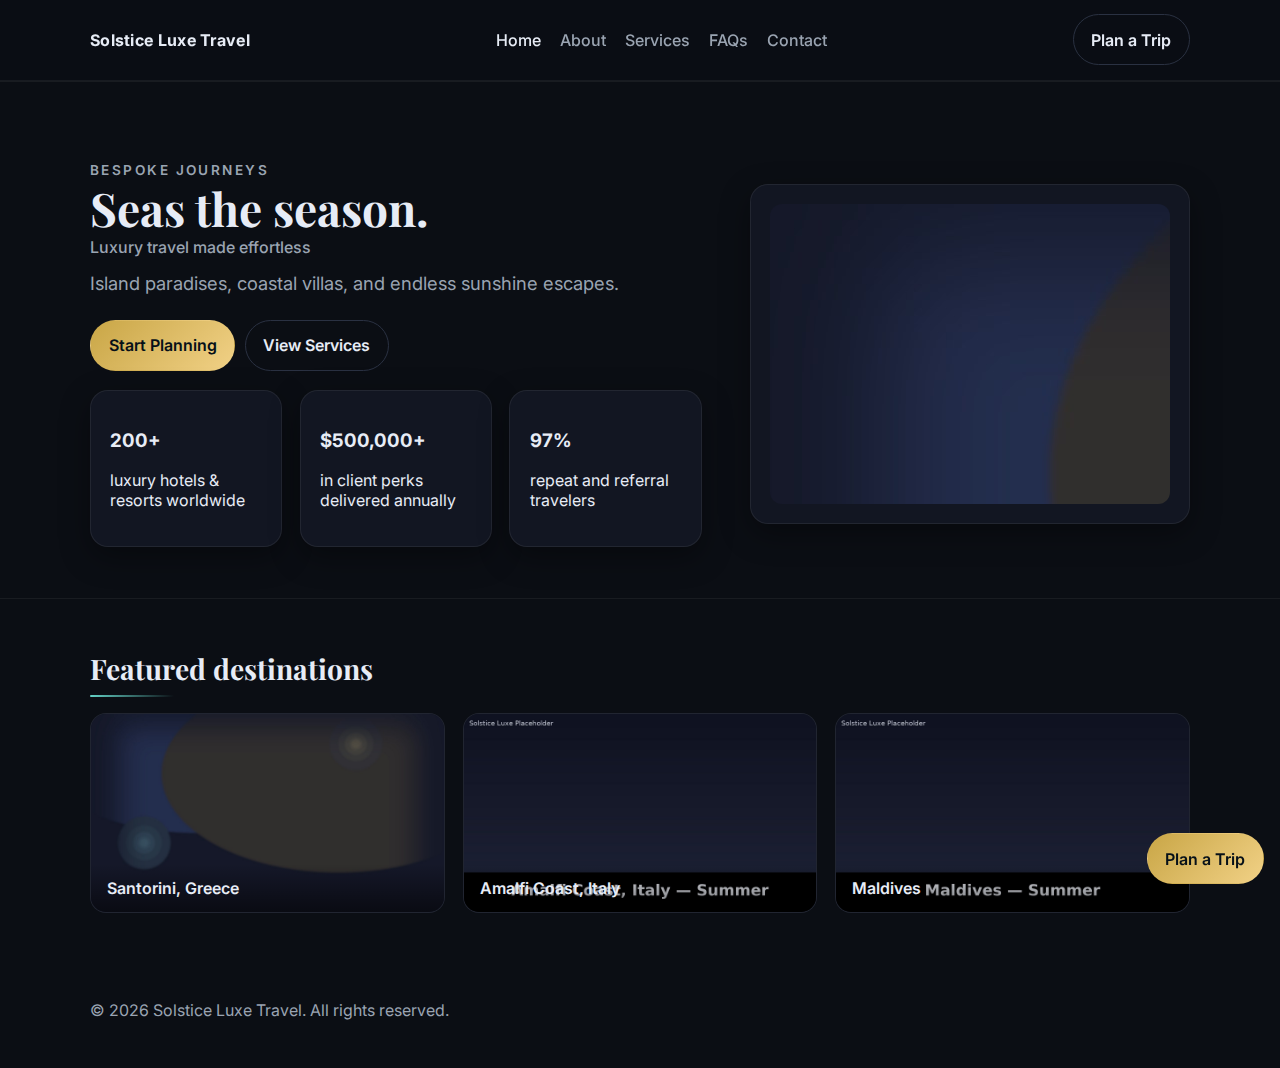
<file: index.html>
<!doctype html>
<html lang="en">
<head>
  <meta charset="utf-8" />
  <meta name="viewport" content="width=device-width, initial-scale=1" />
  <title>Solstice Luxe Travel — Luxury Trips, Made Effortless</title>
  <link href="https://fonts.googleapis.com/css2?family=Inter:wght@400;500;600;700&family=Playfair+Display:wght@500;600;700&display=swap" rel="stylesheet">
  <style>
    :root{
      --bg:#0b0e14; --card:#121622; --ink:#e7ecf6; --muted:#9aa4b2;
      --brand:#c9a646; --brand2:#f1d186; --ring:rgba(201,166,70,.35);
      --radius:18px; --shadow:0 10px 30px rgba(0,0,0,.35);
    }
    *{box-sizing:border-box} html,body{margin:0;background:var(--bg);color:var(--ink);font-family:Inter,system-ui,sans-serif}
    a{color:inherit;text-decoration:none}
    .container{width:min(1100px,92%);margin:0 auto}
    header{position:sticky;top:0;z-index:40;backdrop-filter:blur(8px);background:rgba(11,14,20,.65);border-bottom:1px solid rgba(255,255,255,.06)}
    .nav{display:flex;align-items:center;justify-content:space-between;padding:.9rem 0}
    nav ul{display:flex;gap:1.2rem;list-style:none;margin:0;padding:0}
    nav a{color:var(--muted);font-weight:500} nav a:hover,nav a.active{color:var(--ink)}
    .brand{font-weight:700;letter-spacing:.3px}
    .btn{display:inline-flex;align-items:center;gap:.6rem;padding:.9rem 1.1rem;border-radius:999px;border:1px solid transparent;font-weight:600}
    .btn-primary{background:linear-gradient(135deg,var(--brand),var(--brand2));color:#061018}
    .btn-ghost{background:transparent;border-color:#2a3142;color:var(--ink)}
    .hero{position:relative;padding:5rem 0 3.2rem;overflow:clip;border-top:1px solid rgba(255,255,255,.06)}
    .hero-grid{display:grid;grid-template-columns:1.25fr .9fr;gap:3rem;align-items:center}
    .hero-media{aspect-ratio:4/3;width:100%;border-radius:12px;background:#0f1320}
    .hero-overlay{position:absolute;inset:0;z-index:-1;pointer-events:none}
    .eyebrow{color:var(--muted);letter-spacing:.18em;text-transform:uppercase;font-weight:600;font-size:.85rem}
    .title,h1,h2{font-family:'Playfair Display',serif}
    .title{font-size:clamp(2rem,3.6vw,3.2rem);line-height:1.06;margin:.4rem 0 1rem}
    .subtitle{color:var(--muted);font-size:clamp(1rem,2vw,1.15rem);margin:0 0 1.6rem}
    section{padding:3.2rem 0;border-top:1px solid rgba(255,255,255,.06)}
    .section-title{font-size:clamp(1.4rem,2.2vw,1.8rem);margin:0 0 1rem}
    .grid-3{display:grid;grid-template-columns:repeat(3,1fr);gap:1.1rem}
    .card{background:var(--card);border:1px solid rgba(255,255,255,.07);border-radius:var(--radius);padding:1.2rem;box-shadow:var(--shadow)}
    .image-card{position:relative;overflow:hidden;border-radius:16px;border:1px solid rgba(255,255,255,.08);background:#0f1320}
    .image-card img{width:100%;height:100%;object-fit:cover;display:block}
    .image-card .cap{position:absolute;left:0;right:0;bottom:0;padding:.9rem 1rem;background:linear-gradient(180deg, transparent, rgba(0,0,0,.55));font-weight:600}
    footer{padding:2.2rem 0 3rem;color:var(--muted)}
    .sticky-cta{position:fixed;right:16px;bottom:16px;z-index:60}
    @media (max-width:960px){.hero-grid{grid-template-columns:1fr} .grid-3{grid-template-columns:1fr} nav ul{display:none}}
    /* Seasonal accent UI */
    :root{ --season: var(--brand); }
    .btn:hover{ box-shadow: 0 8px 24px rgba(0,0,0,.25), 0 0 0 4px color-mix(in oklab, var(--season) 35%, transparent); }
    .section-title::after{ content:""; display:block; height:2px; width:84px; margin-top:.5rem;
      background: linear-gradient(90deg, color-mix(in oklab, var(--season) 90%, var(--brand2)), transparent); border-radius:2px; }
    a:hover{ color: color-mix(in oklab, var(--season) 70%, var(--ink)); }
  </style>
</head>

<body>
<header>
  <div class="container nav">
    <a href="index.html" class="brand">Solstice Luxe Travel</a>
    <nav><ul>
      <li><a class="active" href="index.html">Home</a></li>
      <li><a class="" href="about.html">About</a></li>
      <li><a class="" href="services.html">Services</a></li>
      <li><a class="" href="faqs.html">FAQs</a></li>
      <li><a class="" href="contact.html">Contact</a></li>
    </ul></nav>
    <a class="btn btn-ghost" href="contact.html">Plan a Trip</a>
  </div>
</header>

<main class="hero">
  <div class="hero-overlay"></div>
  <div class="container hero-grid">
    <div>
      <div class="eyebrow">Bespoke Journeys</div>
      <h1 class="title">Luxury travel made effortless.</h1>
      <p class="subtitle">We curate exceptional stays and experiences worldwide—meticulously tailored to your style, pace, and preferences.</p>
      <div style="display:flex;gap:.6rem;flex-wrap:wrap;margin-top:1.1rem">
        <a class="btn btn-primary" href="contact.html">Start Planning</a>
        <a class="btn btn-ghost" href="services.html">View Services</a>
      </div>
      <section style="padding:0;border-top:none;margin-top:1.2rem">
        <div class="grid-3">
          <div class="card"><h3>200+</h3><p>luxury hotels & resorts worldwide</p></div>
          <div class="card"><h3>$500,000+</h3><p>in client perks delivered annually</p></div>
          <div class="card"><h3>97%</h3><p>repeat and referral travelers</p></div>
        </div>
      </section>
    </div>
    <div class="card"><div class="hero-media" aria-label="Seasonal hero"></div></div>
  </div>
</main>

<section id="destinations">
  <div class="container">
    <h2 class="section-title">Featured destinations</h2>
    <div id="destGrid" class="grid-3"></div>
  </div>
</section>

<footer>
  <div class="container">© <span id="year"></span> Solstice Luxe Travel. All rights reserved.</div>
</footer>
<a class="sticky-cta btn btn-primary" href="contact.html">Plan a Trip</a>
<script>
  document.getElementById('year').textContent = new Date().getFullYear();
</script>
<script src="assets/season.js" defer></script>
</body>
</html>
</file>
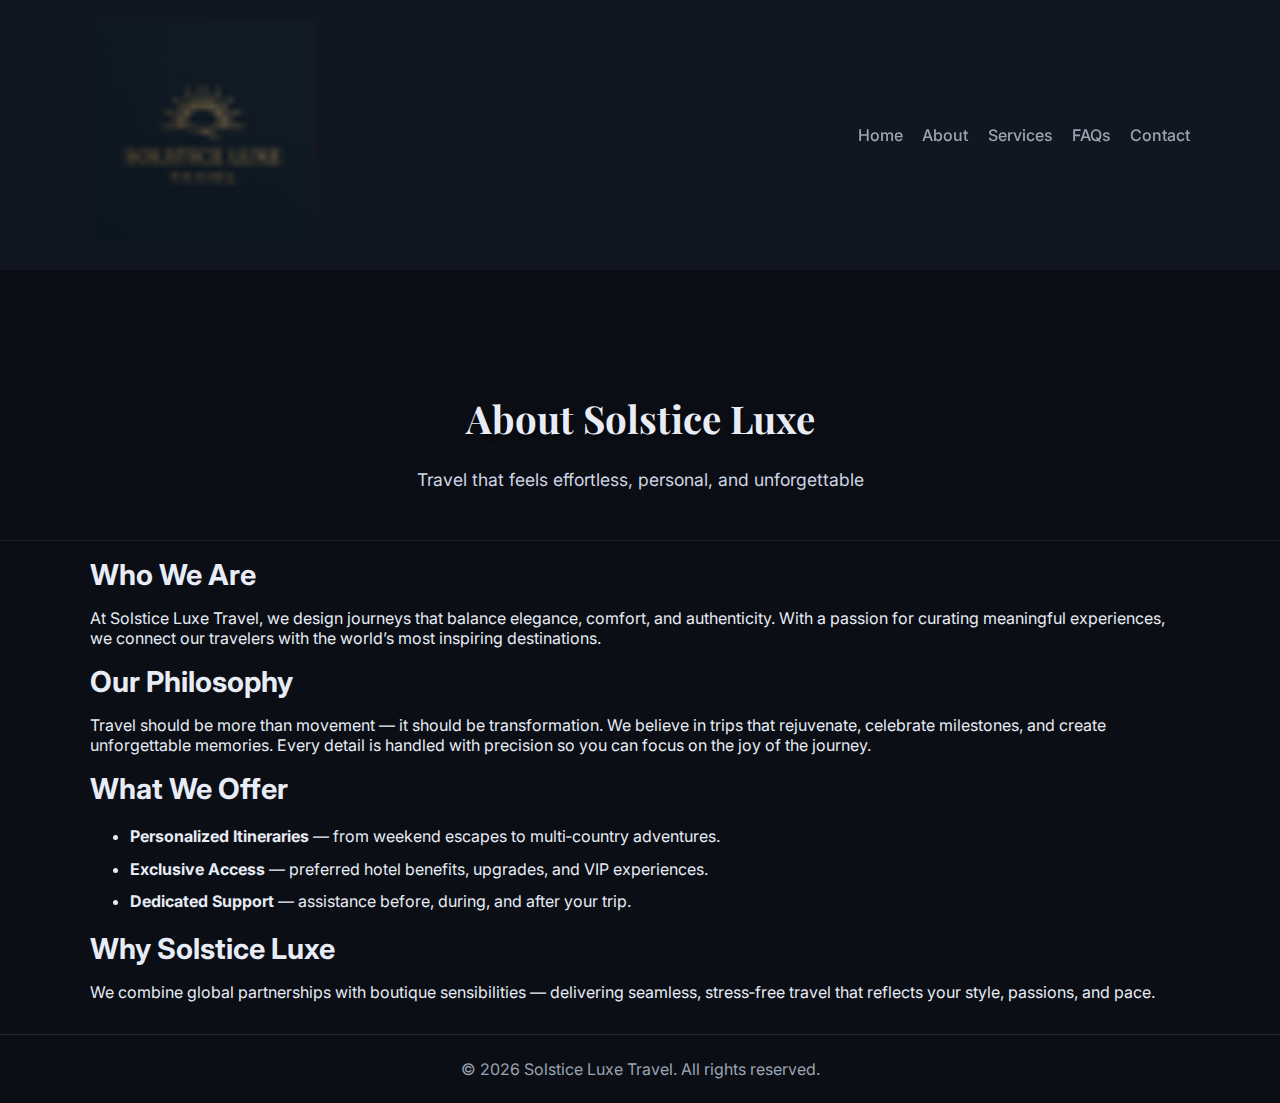
<file: about.html>
<!DOCTYPE html>
<html lang="en">
<head>
  <meta charset="UTF-8" />
  <meta name="viewport" content="width=device-width, initial-scale=1.0" />
  <title>Solstice Luxe Travel</title>
  <link href="https://fonts.googleapis.com/css2?family=Inter:wght@400;500;600&family=Playfair+Display:wght@400;600&display=swap" rel="stylesheet">
  <link rel="stylesheet" href="style.css" />
  <link rel="icon" href="assets/favicon.ico" sizes="32x32" />
  <link rel="apple-touch-icon" href="assets/favicon-180.png" />
  <link rel="manifest" href="site.webmanifest" />
  <meta name="msapplication-config" content="browserconfig.xml" />
  <meta name="theme-color" content="#0b0e14" />
</head>
<body><header>
  <div class="container nav">
    <a href="index.html" class="brand"><img src="assets/logo.png" class="logo" alt="Solstice Luxe" /></a>
    <nav><ul>
      <li><a href="index.html">Home</a></li>
      <li><a href="about.html">About</a></li>
      <li><a href="services.html">Services</a></li>
      <li><a href="faqs.html">FAQs</a></li>
      <li><a href="contact.html">Contact</a></li>
    </ul></nav>
  </div>
</header>

<main class="intro">
  <div class="container center">
    <h1 class="title">About Solstice Luxe</h1>
    <p class="subtitle">Travel that feels effortless, personal, and unforgettable</p>
  </div>
</main>
<section>
  <div class="container about">
    <h2 class="section-title">Who We Are</h2>
    <p>At Solstice Luxe Travel, we design journeys that balance elegance, comfort, and authenticity. With a passion for curating meaningful experiences, we connect our travelers with the world’s most inspiring destinations.</p>
    <h2 class="section-title">Our Philosophy</h2>
    <p>Travel should be more than movement — it should be transformation. We believe in trips that rejuvenate, celebrate milestones, and create unforgettable memories. Every detail is handled with precision so you can focus on the joy of the journey.</p>
    <h2 class="section-title">What We Offer</h2>
    <ul class="bullet">
      <li><strong>Personalized Itineraries</strong> — from weekend escapes to multi‑country adventures.</li>
      <li><strong>Exclusive Access</strong> — preferred hotel benefits, upgrades, and VIP experiences.</li>
      <li><strong>Dedicated Support</strong> — assistance before, during, and after your trip.</li>
    </ul>
    <h2 class="section-title">Why Solstice Luxe</h2>
    <p>We combine global partnerships with boutique sensibilities — delivering seamless, stress‑free travel that reflects your style, passions, and pace.</p>
  </div>
</section>
<footer>
  <div class="container">© <span id="year"></span> Solstice Luxe Travel. All rights reserved.</div>
</footer>
<script>document.getElementById('year').textContent=new Date().getFullYear()</script>
</body></html>
</file>
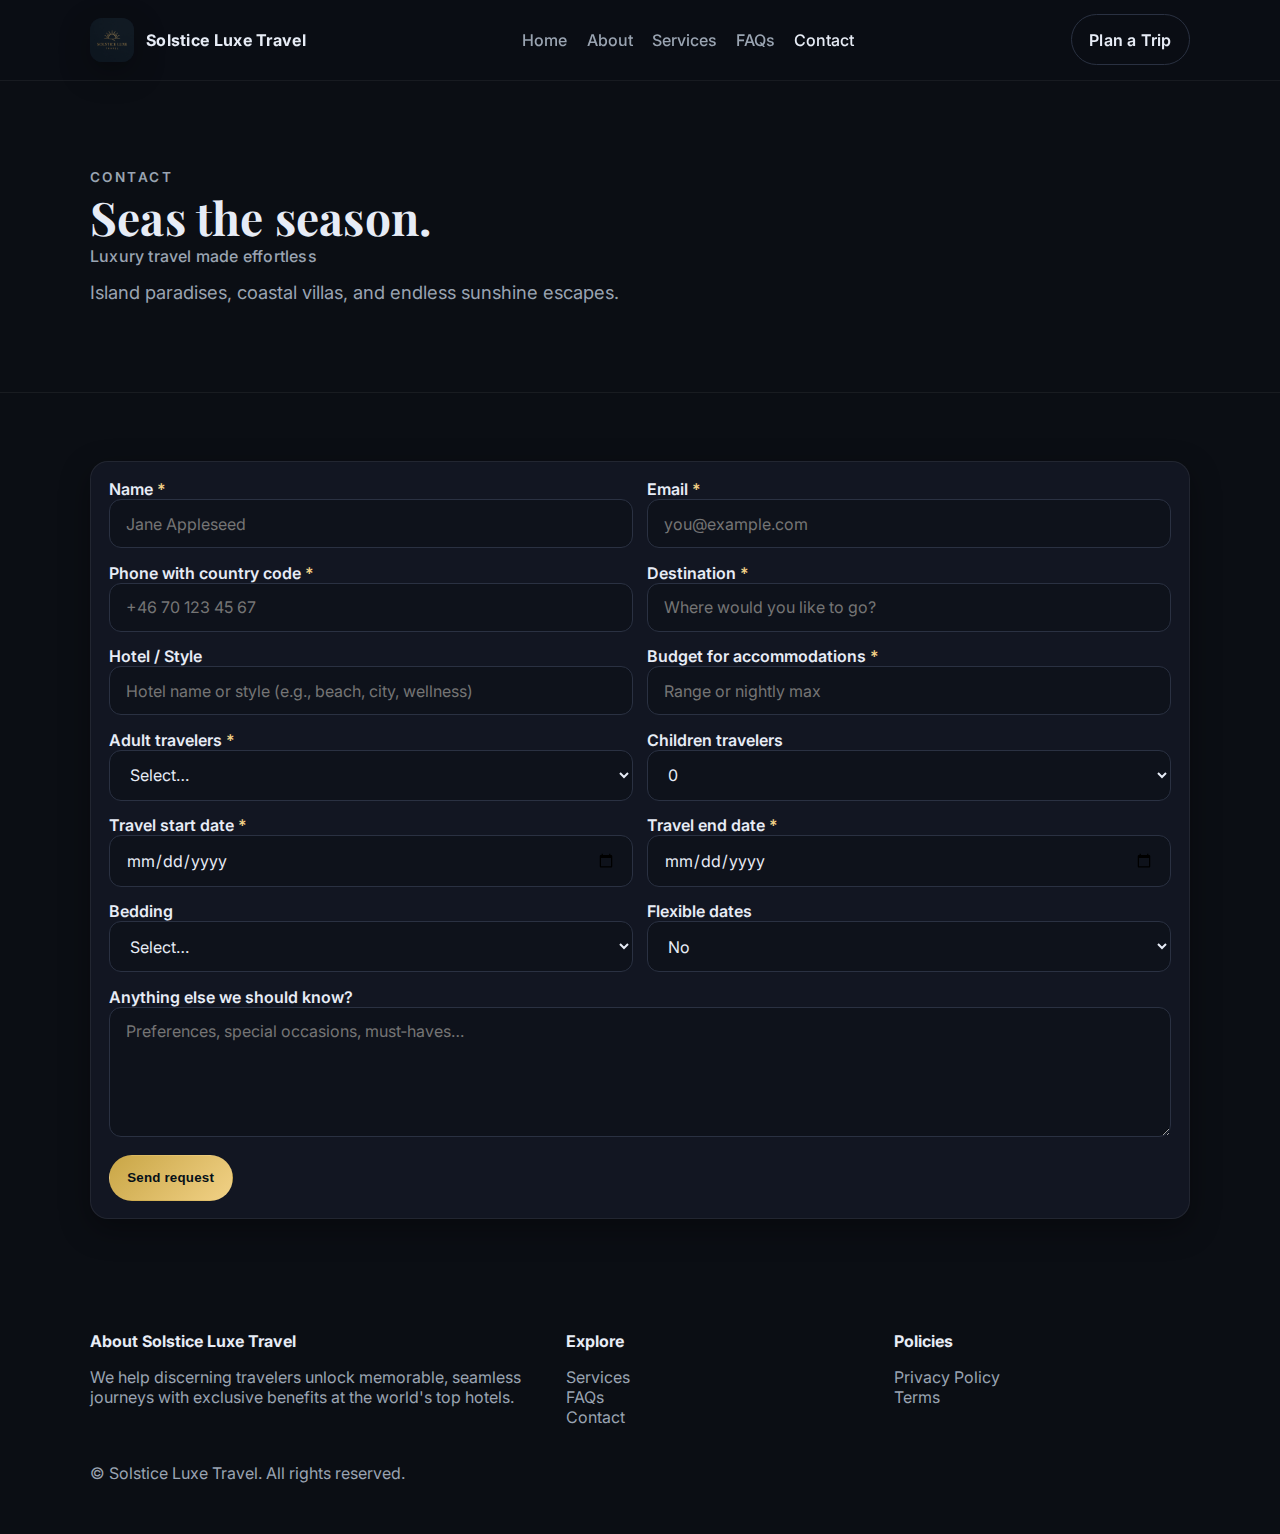
<file: contact.html>
<!doctype html>
<html lang="en">
<head>
  <meta charset="utf-8" />
  <meta name="viewport" content="width=device-width, initial-scale=1" />
  <title>Solstice Luxe Travel — Luxury Trips, Made Effortless</title>
  <meta name="description" content="Solstice Luxe Travel crafts bespoke, luxury travel experiences tailored to you." />
  <link rel="preconnect" href="https://fonts.googleapis.com">
  <link rel="preconnect" href="https://fonts.gstatic.com" crossorigin>
  <link href="https://fonts.googleapis.com/css2?family=Inter:wght@400;500;600;700&family=Playfair+Display:wght@500;600;700&display=swap" rel="stylesheet">
  <link rel="icon" type="image/x-icon" href="assets/favicon.ico">
  <link rel="icon" type="image/png" sizes="32x32" href="assets/icon-32.png">
  <link rel="apple-touch-icon" sizes="180x180" href="assets/apple-touch-icon.png">
  <link rel="manifest" href="assets/site.webmanifest">
  <meta property="og:title" content="Solstice Luxe Travel — Luxury Trips, Made Effortless">
  <meta property="og:description" content="Solstice Luxe Travel crafts bespoke, luxury travel experiences tailored to you.">
  <meta property="og:image" content="assets/og-image.png">
  <meta property="og:type" content="website">
  <meta name="twitter:card" content="summary_large_image">
  <style>
    :root{
      --bg: #0b0e14;
      --card:#121622;
      --ink:#e7ecf6;
      --muted:#9aa4b2;
      --brand:#c9a646;
      --brand2:#f1d186;
      --ring: rgba(201,166,70,.35);
      --radius: 18px;
      --shadow: 0 10px 30px rgba(0,0,0,.35);
    }
    *{box-sizing:border-box}
    html,body{margin:0;padding:0;background:var(--bg);color:var(--ink);font-family:Inter,system-ui,-apple-system,Segoe UI,Roboto,Helvetica,Arial,sans-serif}
    a{color:inherit;text-decoration:none}
    .container{width:min(1100px,92%);margin:0 auto}
    .btn{display:inline-flex;align-items:center;gap:.6rem;padding:.9rem 1.1rem;border-radius:999px;border:1px solid transparent;font-weight:600;letter-spacing:.2px;transition:.25s ease}
    .btn-primary{background:linear-gradient(135deg,var(--brand),var(--brand2));color:#061018}
    .btn-primary:hover{transform:translateY(-2px);filter:saturate(1.1)}
    .btn-ghost{background:transparent;border-color:#2a3142;color:var(--ink)}
    .btn-ghost:hover{background:#151a27}
    header{position:sticky;top:0;z-index:40;backdrop-filter:blur(8px);background:rgba(11,14,20,.65);border-bottom:1px solid rgba(255,255,255,.06)}
    .nav{display:flex;align-items:center;justify-content:space-between;padding:.9rem 0}
    .brand{display:flex;align-items:center;gap:.75rem;font-weight:700;letter-spacing:.3px}
    .brand-logo{width:44px;height:44px;border-radius:12px;object-fit:contain;background:#0f1320;box-shadow:var(--shadow)}
    nav ul{display:flex;gap:1.2rem;list-style:none;margin:0;padding:0}
    nav a{color:var(--muted);font-weight:500}
    nav a:hover,nav a.active{color:var(--ink)}
    .hero{position:relative;padding:5.5rem 0 4rem;overflow:clip}
    .hero::before{content:"";position:absolute;inset:-25% -10% auto -10%;height:60vh;background:radial-gradient(600px 300px at 20% 30%,rgba(201,166,70,.25),transparent 60%),radial-gradient(800px 320px at 80% 20%,rgba(241,209,134,.18),transparent 60%);filter:blur(12px);z-index:-1}
    .hero-grid{display:grid;grid-template-columns:1.25fr .9fr;gap:3rem;align-items:center}
    .eyebrow{color:var(--muted);letter-spacing:.18em;text-transform:uppercase;font-weight:600;font-size:.85rem}
    .title, h1, h2, .section-title{font-family:'Playfair Display',serif;letter-spacing:.2px}
    .title{font-size:clamp(2.1rem,3.6vw,3.3rem);line-height:1.06;margin:.5rem 0 1rem}
    .subtitle{color:var(--muted);font-size:clamp(1rem,2vw,1.15rem);margin:0 0 1.6rem}
    .hero-card{background:linear-gradient(180deg,rgba(255,255,255,.05),rgba(255,255,255,.02));border:1px solid rgba(255,255,255,.08);border-radius:var(--radius);padding:1rem;box-shadow:var(--shadow)}
    .hero-media{aspect-ratio:4/3;width:100%;border-radius:calc(var(--radius) - 6px);background:url('https://images.unsplash.com/photo-1500534314209-a25ddb2bd429?q=80&w=1200&auto=format&fit=crop') center/cover no-repeat}
    section{padding:4.2rem 0;border-top:1px solid rgba(255,255,255,.06)}
    .section-title{font-size:clamp(1.4rem,2.2vw,1.8rem);margin:0 0 1rem}
    .grid-3{display:grid;grid-template-columns:repeat(3,1fr);gap:1.1rem}
    .grid-2{display:grid;grid-template-columns:1fr 1fr;gap:.9rem}
    .card{background:var(--card);border:1px solid rgba(255,255,255,.07);border-radius:var(--radius);padding:1.2rem;box-shadow:var(--shadow)}
    .card h3{margin:.1rem 0 .6rem;font-size:1.05rem}
    .card p{color:var(--muted);margin:0}
    .partners{display:grid;grid-template-columns:repeat(6,1fr);gap:.9rem}
    .partner{aspect-ratio:3/2;border-radius:14px;display:grid;place-items:center;background:#0f1320;border:1px dashed #2a3142}
    .partner img{max-width:82%;filter:grayscale(100%) contrast(.9)}
    .image-card{position:relative;overflow:hidden;border-radius:16px;border:1px solid rgba(255,255,255,.08);background:#0f1320}
    .image-card img{width:100%;height:100%;object-fit:cover;display:block;transition:transform .5s ease}
    .image-card:hover img{transform:scale(1.04)}
    .image-card .cap{position:absolute;left:0;right:0;bottom:0;padding:.9rem 1rem;background:linear-gradient(180deg, transparent, rgba(0,0,0,.55));font-weight:600}
    form{display:grid;gap:.9rem}
    input,select,textarea{width:100%;background:#0e121b;border:1px solid #2a3142;color:var(--ink);border-radius:12px;padding:.85rem 1rem;font:inherit;outline:none}
    input:focus,select:focus,textarea:focus{border-color:var(--ring);box-shadow:0 0 0 4px var(--ring)}
    textarea{min-height:130px;resize:vertical}
    label{font-weight:600}
    .req{color:#f1d186}
    footer{padding:2.6rem 0 3.2rem;color:var(--muted)}
    .foot{display:grid;grid-template-columns:1.2fr .8fr .8fr;gap:2rem}
    .foot h4{color:var(--ink);margin:.2rem 0 .8rem}
    @media (max-width: 960px){
      .hero-grid{grid-template-columns:1fr}
      .grid-3{grid-template-columns:1fr}
      .foot{grid-template-columns:1fr}
      nav ul{display:none}
      .menu-btn{display:inline-flex}
    }
    @media (min-width: 961px){.menu-btn{display:none}}
    .mobile-menu{display:none;position:fixed;inset:64px 0 auto;background:#0b0e14;border-top:1px solid rgba(255,255,255,.08);box-shadow:var(--shadow)}
    .mobile-menu.open{display:block}
    .mobile-menu a{display:block;padding:1rem 1.2rem;border-bottom:1px solid rgba(255,255,255,.06);color:var(--muted)}
    .mobile-menu a:hover{color:var(--ink);background:#151a27}
    
    /* Seasonal accent UI */
    :root { --season: var(--brand); }
    .btn:hover { box-shadow: 0 8px 24px rgba(0,0,0,.25), 0 0 0 4px color-mix(in oklab, var(--season) 35%, transparent); }
    .section-title::after { content: ""; display:block; height: 2px; width: 84px; margin-top: .5rem;
      background: linear-gradient(90deg, color-mix(in oklab, var(--season) 90%, var(--brand2)), transparent);
      border-radius: 2px; }
    a:hover { color: color-mix(in oklab, var(--season) 70%, var(--ink)); }
    
    /* Sticky CTA on mobile */
    .sticky-cta{position:fixed;right:16px;bottom:16px;z-index:60}
    @media (min-width: 961px){ .sticky-cta{display:none} }
  </style>
</head>

<body>
  <header>
    <div class="container nav">
      <a href="index.html" class="brand" aria-label="Homepage">
        <img class="brand-logo" alt="Solstice Luxe Travel logo" src="solstice-luxe-logo-256.png">
        <span>Solstice Luxe Travel</span>
      </a>
      <nav aria-label="Primary">
        <ul>
          <li><a class="" href="index.html">Home</a></li>
          <li><a class="" href="about.html">About</a></li>
          <li><a class="" href="services.html">Services</a></li>
          <li><a class="" href="faqs.html">FAQs</a></li>
          <li><a class="active" href="contact.html">Contact</a></li>
        </ul>
      </nav>
      <div class="nav-cta">
        <a href="contact.html" class="btn btn-ghost">Plan a Trip</a>
        <button class="btn btn-primary menu-btn" aria-label="Toggle menu" onclick="toggleMenu()">Menu</button>
      </div>
    </div>
    <div id="mobileMenu" class="mobile-menu" role="dialog" aria-modal="true" aria-label="Mobile menu">
      <a href="index.html" onclick="toggleMenu(false)">Home</a>
      <a href="about.html" onclick="toggleMenu(false)">About</a>
      <a href="services.html" onclick="toggleMenu(false)">Services</a>
      <a href="faqs.html" onclick="toggleMenu(false)">FAQs</a>
      <a href="contact.html" onclick="toggleMenu(false)">Contact</a>
    </div>
  </header>

  <main class="hero">
    <div class="hero-overlay"></div>
    <div class="container">
      <div class="eyebrow">Contact</div>
      <h1 class="title">Request a trip</h1>
      <p class="subtitle" style="max-width:760px">Tell us what you have in mind and we’ll reply with ideas and options.</p>
    </div>
  </main>

  <section>
    <div class="container">
      <div class="card" style="padding:1.1rem">
        <form name="inquiry" method="POST" action="https://formspree.io/f/XXXXXXXX" data-netlify="true">
          <input type="hidden" name="form-name" value="inquiry" />
          <div class="grid-2">
            <div>
              <label for="name">Name <span class="req">*</span></label>
              <input id="name" name="name" required placeholder="Jane Appleseed" />
            </div>
            <div>
              <label for="email">Email <span class="req">*</span></label>
              <input id="email" type="email" name="email" required placeholder="you@example.com" />
            </div>
          </div>
          <div class="grid-2">
            <div>
              <label for="phone">Phone with country code <span class="req">*</span></label>
              <input id="phone" name="phone" required placeholder="+46 70 123 45 67" />
            </div>
            <div>
              <label for="destination">Destination <span class="req">*</span></label>
              <input id="destination" name="destination" required placeholder="Where would you like to go?" />
            </div>
          </div>
          <div class="grid-2">
            <div>
              <label for="hotel">Hotel / Style</label>
              <input id="hotel" name="hotel" placeholder="Hotel name or style (e.g., beach, city, wellness)" />
            </div>
            <div>
              <label for="budget">Budget for accommodations <span class="req">*</span></label>
              <input id="budget" name="budget" required placeholder="Range or nightly max" />
            </div>
          </div>
          <div class="grid-2">
            <div>
              <label for="adults">Adult travelers <span class="req">*</span></label>
              <select id="adults" name="adults" required>
                <option value="">Select…</option><option>1</option><option>2</option><option>3</option><option>4</option><option>5</option><option>6</option><option>7</option><option>8</option><option>9</option><option>10+</option>
              </select>
            </div>
            <div>
              <label for="children">Children travelers</label>
              <select id="children" name="children"><option value="0">0</option><option>1</option><option>2</option><option>3</option><option>4</option><option>5</option><option>6</option><option>7</option><option>8</option><option>9</option><option>10</option></select>
            </div>
          </div>
          <div class="grid-2">
            <div>
              <label for="start">Travel start date <span class="req">*</span></label>
              <input id="start" name="start" type="date" required />
            </div>
            <div>
              <label for="end">Travel end date <span class="req">*</span></label>
              <input id="end" name="end" type="date" required />
            </div>
          </div>
          <div class="grid-2">
            <div>
              <label for="bedding">Bedding</label>
              <select id="bedding" name="bedding">
                <option value="">Select…</option><option>King Bed</option><option>Two Beds</option><option>Sofa Bed</option><option>Rollaway Bed</option><option>Crib</option>
              </select>
            </div>
            <div>
              <label for="flex">Flexible dates</label>
              <select id="flex" name="flex"><option>No</option><option>Yes</option></select>
            </div>
          </div>
          <div>
            <label for="message">Anything else we should know?</label>
            <textarea id="message" name="message" placeholder="Preferences, special occasions, must‑haves…"></textarea>
          </div>
          <div>
            <button class="btn btn-primary" type="submit">Send request</button>
          </div>
        </form>
      </div>
    </div>
  </section>

  

  <footer>
    <div class="container foot">
      <div>
        <h4>About Solstice Luxe Travel</h4>
        <p>We help discerning travelers unlock memorable, seamless journeys with exclusive benefits at the world's top hotels.</p>
      </div>
      <div>
        <h4>Explore</h4>
        <p><a href="services.html">Services</a><br><a href="faqs.html">FAQs</a><br><a href="contact.html">Contact</a></p>
      </div>
      <div>
        <h4>Policies</h4>
        <p><a href="#">Privacy Policy</a><br><a href="#">Terms</a></p>
      </div>
    </div>
    <div class="container" style="margin-top:1.2rem;color:var(--muted)">
      © <span id="year"></span> Solstice Luxe Travel. All rights reserved.
    </div>
  </footer>
  <a class="sticky-cta btn btn-primary" href="contact.html">Plan a Trip</a>

  
<script src="assets/season.js" defer></script>
</body>
</html>
</file>
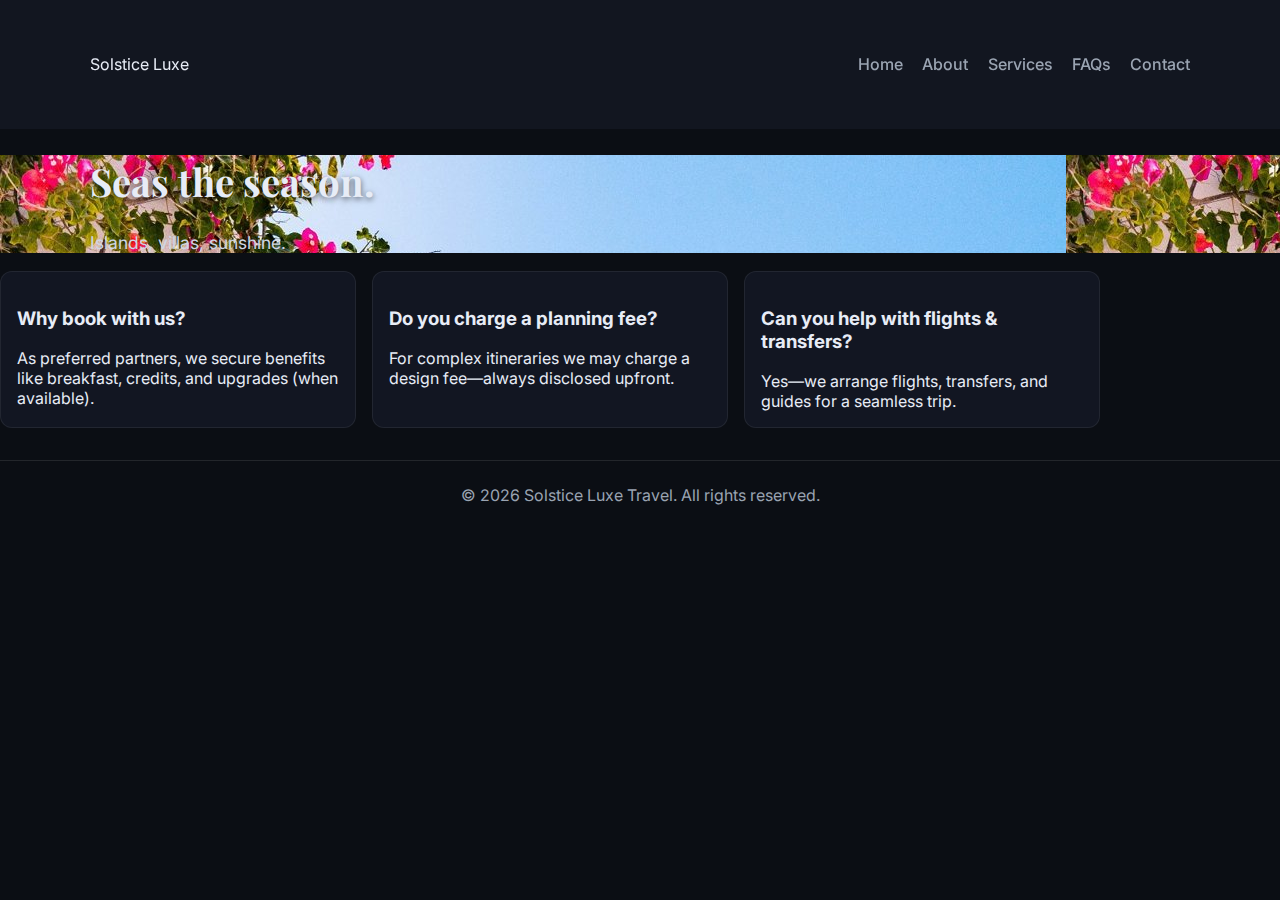
<file: faqs.html>
<!DOCTYPE html>
<html lang="en">
<head>
  <meta charset="UTF-8" />
  <meta name="viewport" content="width=device-width, initial-scale=1.0" />
  <title>Solstice Luxe Travel</title>
  <link href="https://fonts.googleapis.com/css2?family=Inter:wght@400;600;700&family=Playfair+Display:wght@600&display=swap" rel="stylesheet">
  <link rel="stylesheet" href="style.css" />
</head>
<body><header>
  <div class="container nav">
    <a href="index.html" class="brand">Solstice Luxe</a>
    <nav><ul>
      <li><a href="index.html">Home</a></li>
      <li><a href="about.html">About</a></li>
      <li><a href="services.html">Services</a></li>
      <li><a href="faqs.html">FAQs</a></li>
      <li><a href="contact.html">Contact</a></li>
    </ul></nav>
  </div>
</header>

<main class="hero">
  <div class="hero-overlay"></div>
  <div class="container">
    <h1 class="title">FAQs</h1>
    <p class="subtitle">Your questions, answered.</p>
  </div>
</main>
<section><div class="container grid-3">
  <div class="card"><h3>Why book with us?</h3><p>As preferred partners, we secure benefits like breakfast, credits, and upgrades (when available).</p></div>
  <div class="card"><h3>Do you charge a planning fee?</h3><p>For complex itineraries we may charge a design fee—always disclosed upfront.</p></div>
  <div class="card"><h3>Can you help with flights & transfers?</h3><p>Yes—we arrange flights, transfers, and guides for a seamless trip.</p></div>
</div></section>
<footer>
  <div class="container">© <span id="year"></span> Solstice Luxe Travel. All rights reserved.</div>
</footer>
<script>document.getElementById('year').textContent = new Date().getFullYear()</script>
<script src="season.js" defer></script>
</body></html>
</file>
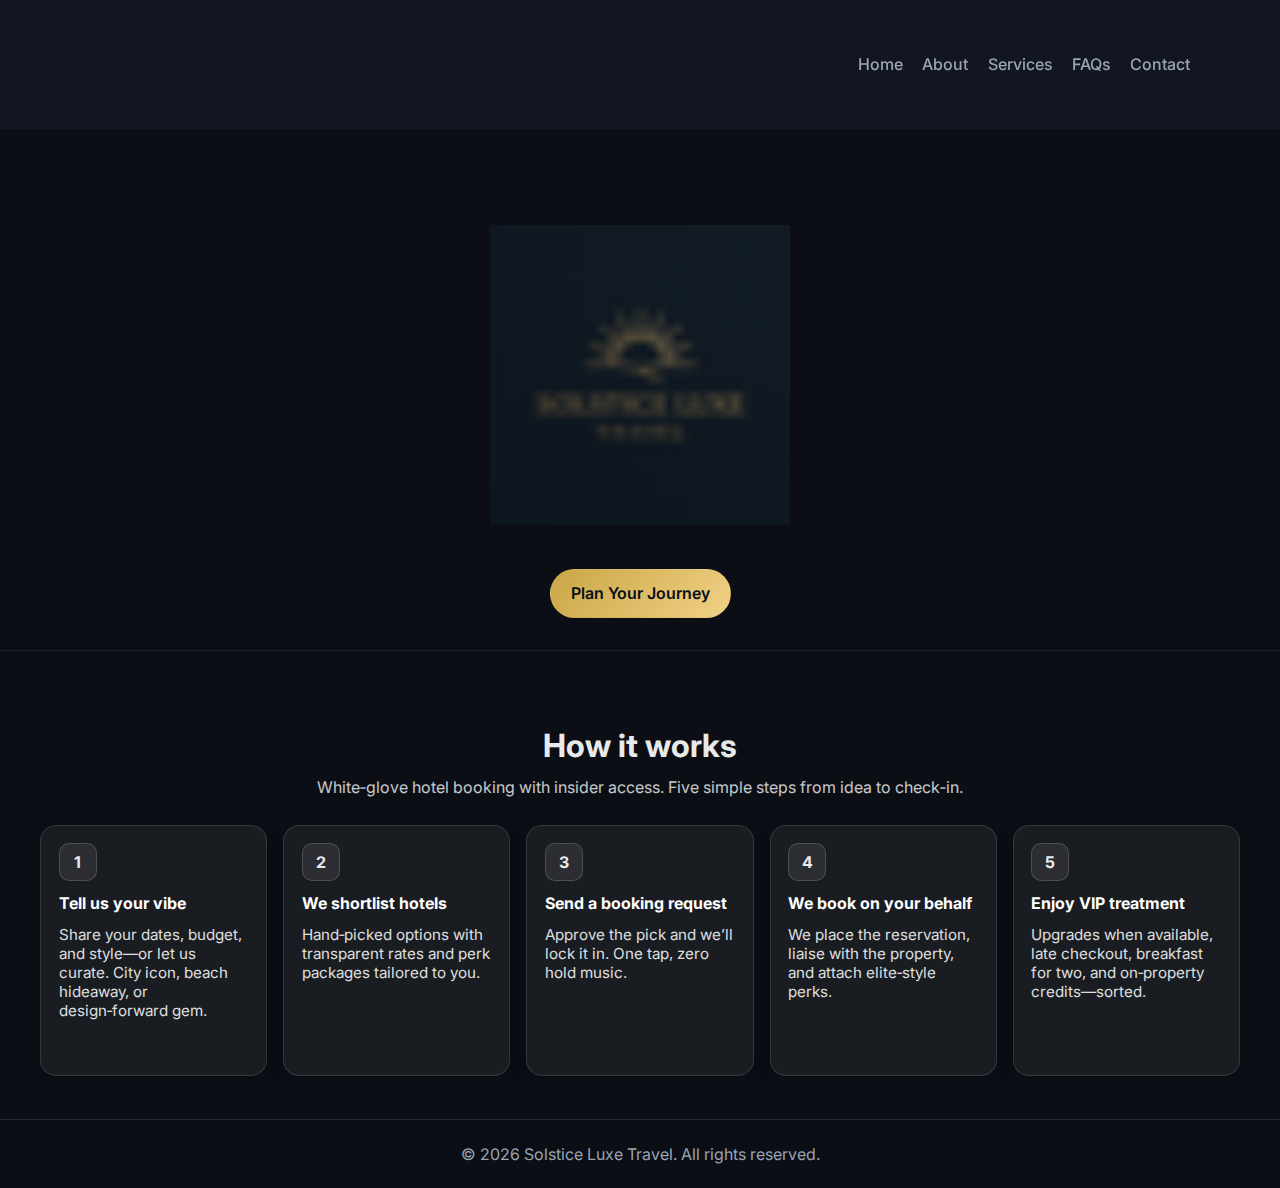
<file: index.v28.1.html>
<!DOCTYPE html>
<html lang="en">
<head>
  <meta charset="UTF-8" />
  <meta name="viewport" content="width=device-width, initial-scale=1.0" />
  <title>Solstice Luxe Travel</title>
  <link href="https://fonts.googleapis.com/css2?family=Inter:wght@400;500;600&family=Playfair+Display:wght@400;600&display=swap" rel="stylesheet">
  <link rel="stylesheet" href="style.css" />
  <link rel="icon" href="assets/favicon.ico" sizes="32x32" />
  <link rel="apple-touch-icon" href="assets/favicon-180.png" />
  <link rel="manifest" href="site.webmanifest" />
  <meta name="msapplication-config" content="browserconfig.xml" />
  <meta name="theme-color" content="#0b0e14" />
<style>
  /* v28: logo visibility + hero content */
  .logo, .brand .logo, img.logo {
    opacity: 1 !important;
    filter: none !important;
    mix-blend-mode: normal !important;
  }
  .brand .logo { max-height: 56px; height: 56px; }
    .hero .hero-copy {
    max-width: 900px;
    margin: 0 auto;
    text-align: center;
    padding: 2rem 1rem;
  }
  .hero .hero-copy h1 {
    font-size: clamp(2rem, 5vw, 3.25rem);
    line-height: 1.1;
    margin: 0 0 .75rem 0;
    letter-spacing: -0.02em;
  }
  .hero .hero-copy p.lead {
    font-size: clamp(1rem, 2.1vw, 1.25rem);
    opacity: .9;
    margin-bottom: 1.25rem;
  }
  .btn {
    display: inline-block;
    padding: .85rem 1.25rem;
    border-radius: 999px;
    text-decoration: none;
    font-weight: 600;
  }
  .btn.primary { background: #111; color: #fff; }
  .btn.ghost { border: 1px solid #ccc; color: #111; background: transparent; }
  .stack { display: inline-flex; gap: .6rem; flex-wrap: wrap; justify-content: center; }
  .trust {
    display:flex; gap:1.25rem; justify-content:center; align-items:center; margin-top:1rem; flex-wrap:wrap;
    opacity:.8; font-size:.9rem;
  }
  /* Process tiles */
  .process { padding: 3rem 1rem; }
  .process h2 { text-align:center; font-size: clamp(1.5rem, 3vw, 2rem); margin-bottom: .75rem; }
  .process p.section-lead { text-align:center; margin: 0 auto 1.75rem; max-width: 720px; opacity:.85; }
  .process-grid { display:grid; grid-template-columns: repeat(1, minmax(0,1fr)); gap: 1rem; max-width:1200px; margin:0 auto; }
  @media(min-width:640px){ .process-grid { grid-template-columns: repeat(2, minmax(0,1fr)); } }
  @media(min-width:1024px){ .process-grid { grid-template-columns: repeat(5, minmax(0,1fr)); } }
  .tile {
    background:#fff; border:1px solid #eee; border-radius:16px; padding:1.1rem;
    display:flex; flex-direction:column; gap:.5rem; height:100%;
    box-shadow: 0 6px 24px rgba(0,0,0,.06);
  }
  .tile .step { width:36px; height:36px; border-radius:10px; border:1px solid #eee; display:flex; align-items:center; justify-content:center; font-weight:700; }
  .tile h3 { margin:.25rem 0; font-size:1rem; }
  .tile p { margin:0; font-size:.95rem; opacity:.9; }

</style>
<style>
  /* v28.1 contrast + homepage brand rules */
  body { color: #e8e9ea; }
  .home .brand img.logo { display: none !important; } /* hide top-left logo on homepage only */
  .brand-title { font-weight: 700; font-size: 1.1rem; letter-spacing: .02em; margin-left: .5rem; opacity: .95; }
  .hero .hero-logo, .hero img.hero-logo { 
    display:block !important; 
    margin: 0 auto 1.2rem; 
    max-width: 220px; 
    height: auto; 
    opacity: 1 !important; 
    filter: none !important; 
    mix-blend-mode: normal !important;
  }
  .hero .hero-copy h1, .hero .hero-copy p { color: #f3f4f6; }
  .hero .hero-copy p.lead { opacity: .92; }
  .process { color: #e8e9ea; }
  .process-grid .tile {
    background: rgba(255,255,255,.06);
    border: 1px solid rgba(255,255,255,.12);
    color: #e8e9ea;
  }
  .tile h3 { color: #ffffff; }
  .tile p { opacity: .95; }
  .tile .step { 
    background: rgba(255,255,255,.08); 
    border: 1px solid rgba(255,255,255,.16); 
  }

</style>
</head>
<body class="home"><header>
  <div class="container nav">
    <a href="index.html" class="brand"><img src="assets/logo.png" class="logo" alt="Solstice Luxe" /></a>
    <nav><ul>
      <li><a href="index.html">Home</a></li>
      <li><a href="about.html">About</a></li>
      <li><a href="services.html">Services</a></li>
      <li><a href="faqs.html">FAQs</a></li>
      <li><a href="contact.html">Contact</a></li>
    </ul></nav>
  </div>
</header>

<main class="intro">
  <div class="container center">
    <img src="assets/logo.png" alt="Solstice Luxe Logo" class="hero-logo" />
    <div class="cta-row">
      <a class="btn btn-primary" href="contact.html">Plan Your Journey</a>
    </div>
  </div>
</main>

<section id="process" class="process">
  <h2>How it works</h2>
  <p class="section-lead">White‑glove hotel booking with insider access. Five simple steps from idea to check‑in.</p>
  <div class="process-grid">
    <div class="tile">
      <div class="step">1</div>
      <h3>Tell us your vibe</h3>
      <p>Share your dates, budget, and style—or let us curate. City icon, beach hideaway, or design‑forward gem.</p>
    </div>
    <div class="tile">
      <div class="step">2</div>
      <h3>We shortlist hotels</h3>
      <p>Hand‑picked options with transparent rates and perk packages tailored to you.</p>
    </div>
    <div class="tile">
      <div class="step">3</div>
      <h3>Send a booking request</h3>
      <p>Approve the pick and we’ll lock it in. One tap, zero hold music.</p>
    </div>
    <div class="tile">
      <div class="step">4</div>
      <h3>We book on your behalf</h3>
      <p>We place the reservation, liaise with the property, and attach elite‑style perks.</p>
    </div>
    <div class="tile">
      <div class="step">5</div>
      <h3>Enjoy VIP treatment</h3>
      <p>Upgrades when available, late checkout, breakfast for two, and on‑property credits—sorted.</p>
    </div>
  </div>
</section>

<footer>
  <div class="container">© <span id="year"></span> Solstice Luxe Travel. All rights reserved.</div>
</footer>
<script>document.getElementById('year').textContent=new Date().getFullYear()</script>
</body></html>
</file>
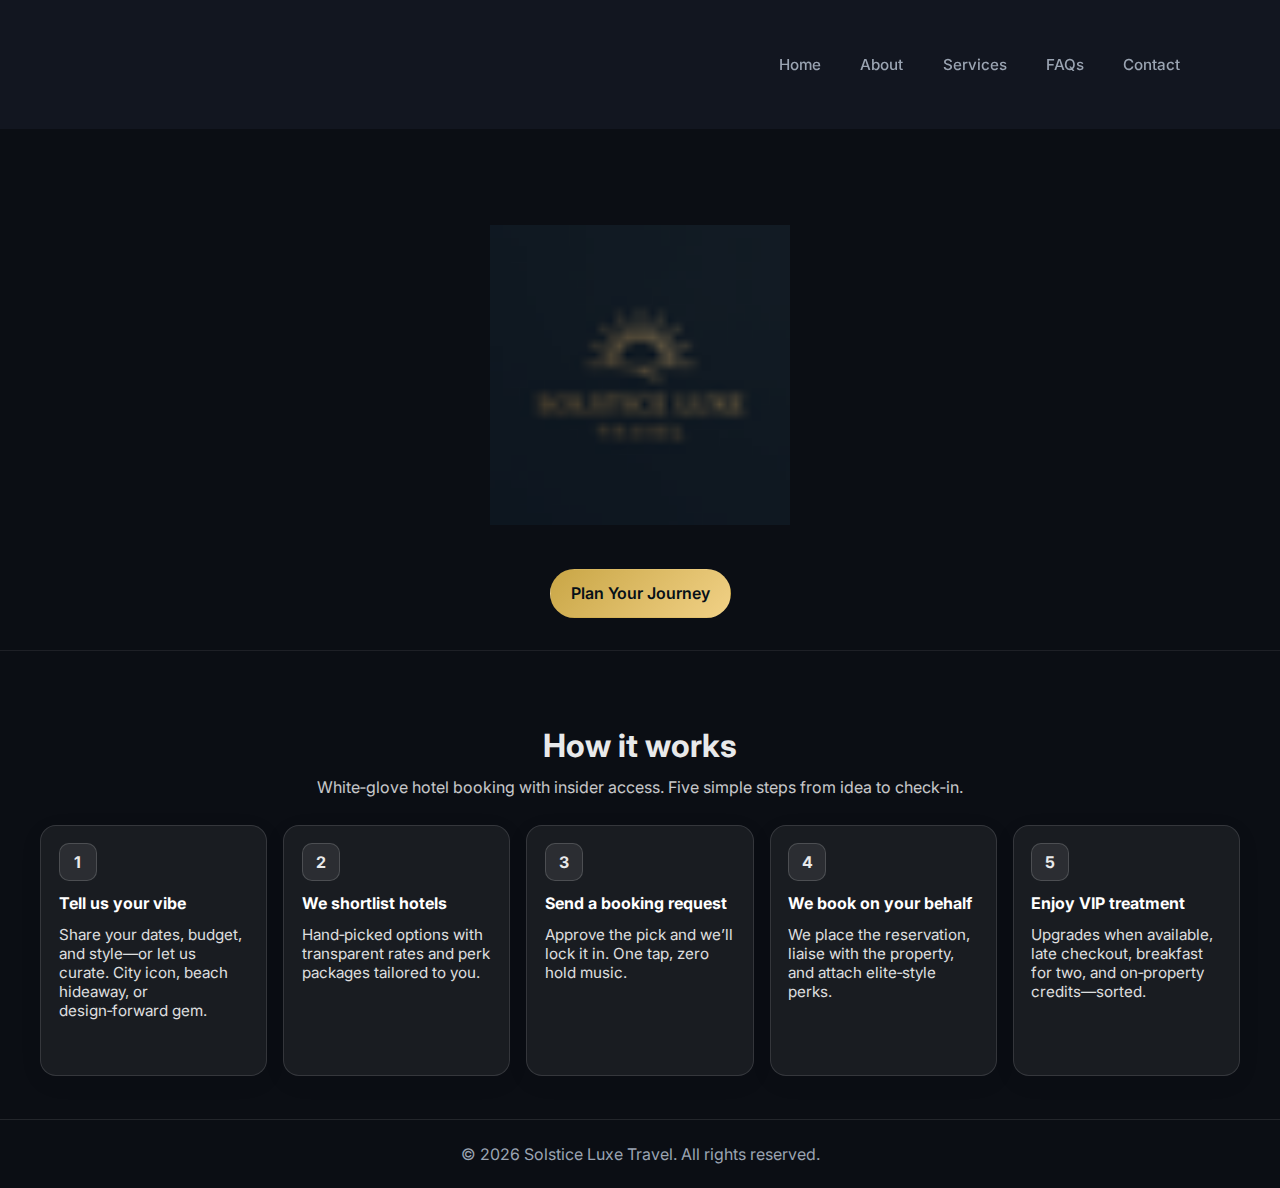
<file: index.v28.2.html>
<!DOCTYPE html>
<html lang="en">
<head>
  <meta charset="UTF-8" />
  <meta name="viewport" content="width=device-width, initial-scale=1.0" />
  <title>Solstice Luxe Travel</title>
  <link href="https://fonts.googleapis.com/css2?family=Inter:wght@400;500;600&family=Playfair+Display:wght@400;600&display=swap" rel="stylesheet">
  <link rel="stylesheet" href="style.css" />
  <link rel="icon" href="assets/favicon.ico" sizes="32x32" />
  <link rel="apple-touch-icon" href="assets/favicon-180.png" />
  <link rel="manifest" href="site.webmanifest" />
  <meta name="msapplication-config" content="browserconfig.xml" />
  <meta name="theme-color" content="#0b0e14" />
<style>
  /* v28: logo visibility + hero content */
  .logo, .brand .logo, img.logo {
    opacity: 1 !important;
    filter: none !important;
    mix-blend-mode: normal !important;
  }
  .brand .logo { max-height: 56px; height: 56px; }
    .hero .hero-copy {
    max-width: 900px;
    margin: 0 auto;
    text-align: center;
    padding: 2rem 1rem;
  }
  .hero .hero-copy h1 {
    font-size: clamp(2rem, 5vw, 3.25rem);
    line-height: 1.1;
    margin: 0 0 .75rem 0;
    letter-spacing: -0.02em;
  }
  .hero .hero-copy p.lead {
    font-size: clamp(1rem, 2.1vw, 1.25rem);
    opacity: .9;
    margin-bottom: 1.25rem;
  }
  .btn {
    display: inline-block;
    padding: .85rem 1.25rem;
    border-radius: 999px;
    text-decoration: none;
    font-weight: 600;
  }
  .btn.primary { background: #111; color: #fff; }
  .btn.ghost { border: 1px solid #ccc; color: #111; background: transparent; }
  .stack { display: inline-flex; gap: .6rem; flex-wrap: wrap; justify-content: center; }
  .trust {
    display:flex; gap:1.25rem; justify-content:center; align-items:center; margin-top:1rem; flex-wrap:wrap;
    opacity:.8; font-size:.9rem;
  }
  /* Process tiles */
  .process { padding: 3rem 1rem; }
  .process h2 { text-align:center; font-size: clamp(1.5rem, 3vw, 2rem); margin-bottom: .75rem; }
  .process p.section-lead { text-align:center; margin: 0 auto 1.75rem; max-width: 720px; opacity:.85; }
  .process-grid { display:grid; grid-template-columns: repeat(1, minmax(0,1fr)); gap: 1rem; max-width:1200px; margin:0 auto; }
  @media(min-width:640px){ .process-grid { grid-template-columns: repeat(2, minmax(0,1fr)); } }
  @media(min-width:1024px){ .process-grid { grid-template-columns: repeat(5, minmax(0,1fr)); } }
  .tile {
    background:#fff; border:1px solid #eee; border-radius:16px; padding:1.1rem;
    display:flex; flex-direction:column; gap:.5rem; height:100%;
    box-shadow: 0 6px 24px rgba(0,0,0,.06);
  }
  .tile .step { width:36px; height:36px; border-radius:10px; border:1px solid #eee; display:flex; align-items:center; justify-content:center; font-weight:700; }
  .tile h3 { margin:.25rem 0; font-size:1rem; }
  .tile p { margin:0; font-size:.95rem; opacity:.9; }

</style>
<style>
  /* v28.1 contrast + homepage brand rules */
  body { color: #e8e9ea; }
  .home .brand img.logo { display: none !important; } /* hide top-left logo on homepage only */
  .brand-title { font-weight: 700; font-size: 1.1rem; letter-spacing: .02em; margin-left: .5rem; opacity: .95; }
  .hero .hero-logo, .hero img.hero-logo { 
    display:block !important; 
    margin: 0 auto 1.2rem; 
    max-width: 220px; 
    height: auto; 
    opacity: 1 !important; 
    filter: none !important; 
    mix-blend-mode: normal !important;
  }
  .hero .hero-copy h1, .hero .hero-copy p { color: #f3f4f6; }
  .hero .hero-copy p.lead { opacity: .92; }
  .process { color: #e8e9ea; }
  .process-grid .tile {
    background: rgba(255,255,255,.06);
    border: 1px solid rgba(255,255,255,.12);
    color: #e8e9ea;
  }
  .tile h3 { color: #ffffff; }
  .tile p { opacity: .95; }
  .tile .step { 
    background: rgba(255,255,255,.08); 
    border: 1px solid rgba(255,255,255,.16); 
  }

</style>
<style>
/* v28.2 — header height, brand title visibility, center logo clarity */
header { padding: 8px 16px !important; min-height: 56px !important; }
header .nav a { padding: 8px 10px; font-size: 0.95rem; }
.brand-title { display: inline-block; color: #e8e9ea !important; font-weight: 700; font-size: 1.05rem; letter-spacing: .02em; margin-left: .5rem; }
.home .brand img.logo { display: none !important; }
.hero .hero-logo, .hero img.hero-logo { display:block !important; margin:0 auto 1.2rem; max-width:180px; height:auto; opacity:1 !important; filter:none !important; image-rendering:auto; mix-blend-mode:normal !important; }
</style>
</head>
<body class="home"><header>
  <div class="container nav">
    <a href="index.html" class="brand"><img src="assets/logo.png" class="logo" alt="Solstice Luxe" /></a>
    <nav><ul>
      <li><a href="index.html">Home</a></li>
      <li><a href="about.html">About</a></li>
      <li><a href="services.html">Services</a></li>
      <li><a href="faqs.html">FAQs</a></li>
      <li><a href="contact.html">Contact</a></li>
    </ul></nav>
  </div>
</header>

<main class="intro">
  <div class="container center">
    <img src="assets/logo.png" alt="Solstice Luxe Logo" class="hero-logo" />
    <div class="cta-row">
      <a class="btn btn-primary" href="contact.html">Plan Your Journey</a>
    </div>
  </div>
</main>

<section id="process" class="process">
  <h2>How it works</h2>
  <p class="section-lead">White‑glove hotel booking with insider access. Five simple steps from idea to check‑in.</p>
  <div class="process-grid">
    <div class="tile">
      <div class="step">1</div>
      <h3>Tell us your vibe</h3>
      <p>Share your dates, budget, and style—or let us curate. City icon, beach hideaway, or design‑forward gem.</p>
    </div>
    <div class="tile">
      <div class="step">2</div>
      <h3>We shortlist hotels</h3>
      <p>Hand‑picked options with transparent rates and perk packages tailored to you.</p>
    </div>
    <div class="tile">
      <div class="step">3</div>
      <h3>Send a booking request</h3>
      <p>Approve the pick and we’ll lock it in. One tap, zero hold music.</p>
    </div>
    <div class="tile">
      <div class="step">4</div>
      <h3>We book on your behalf</h3>
      <p>We place the reservation, liaise with the property, and attach elite‑style perks.</p>
    </div>
    <div class="tile">
      <div class="step">5</div>
      <h3>Enjoy VIP treatment</h3>
      <p>Upgrades when available, late checkout, breakfast for two, and on‑property credits—sorted.</p>
    </div>
  </div>
</section>

<footer>
  <div class="container">© <span id="year"></span> Solstice Luxe Travel. All rights reserved.</div>
</footer>
<script>document.getElementById('year').textContent=new Date().getFullYear()</script>
</body></html>
</file>
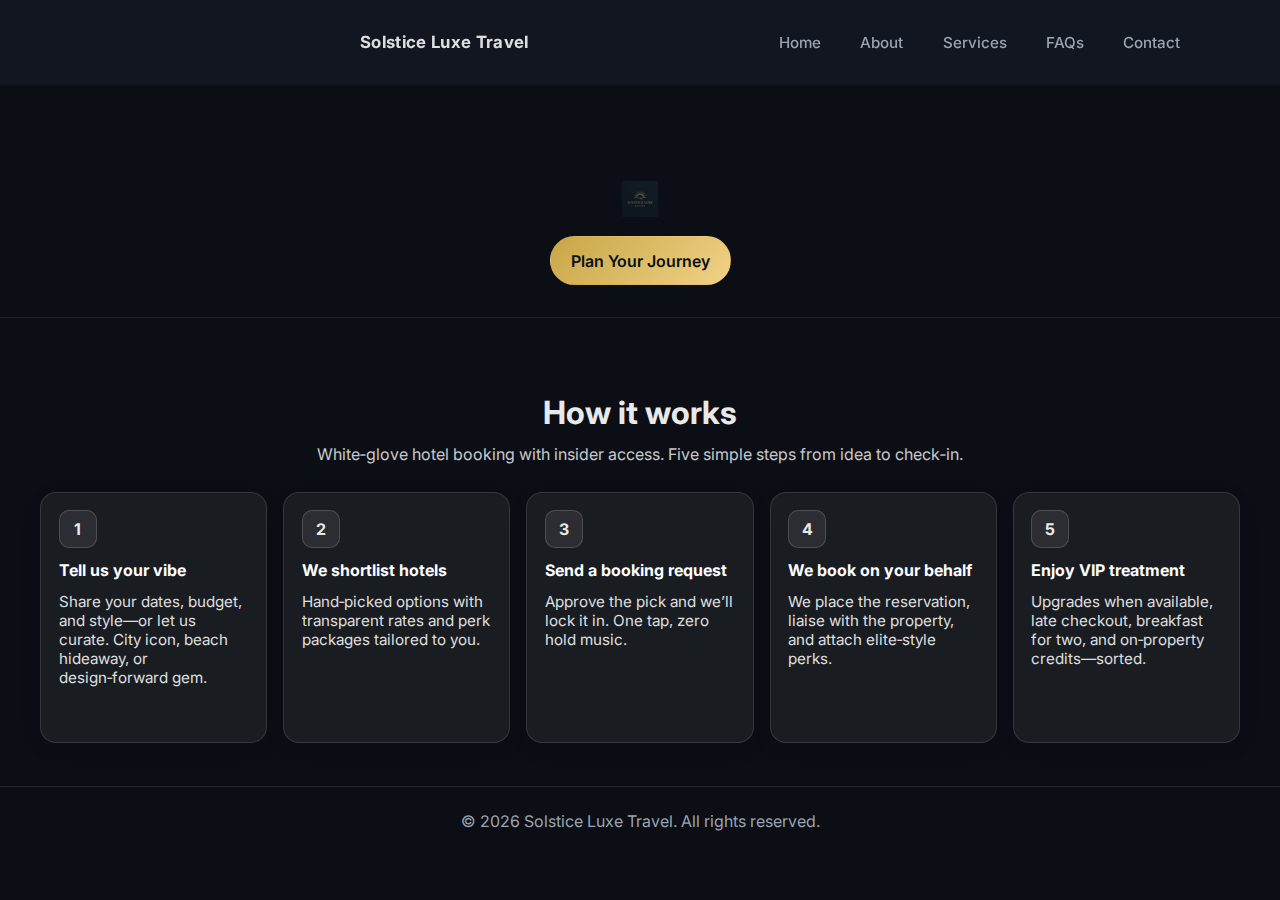
<file: index.v28.3.html>
<!DOCTYPE html>
<html lang="en">
<head>
  <meta charset="UTF-8" />
  <meta name="viewport" content="width=device-width, initial-scale=1.0" />
  <title>Solstice Luxe Travel</title>
  <link href="https://fonts.googleapis.com/css2?family=Inter:wght@400;500;600&family=Playfair+Display:wght@400;600&display=swap" rel="stylesheet">
  <link rel="stylesheet" href="style.css" />
  <link rel="icon" href="assets/favicon.ico" sizes="32x32" />
  <link rel="apple-touch-icon" href="assets/favicon-180.png" />
  <link rel="manifest" href="site.webmanifest" />
  <meta name="msapplication-config" content="browserconfig.xml" />
  <meta name="theme-color" content="#0b0e14" />
<style>
  /* v28: logo visibility + hero content */
  .logo, .brand .logo, img.logo {
    opacity: 1 !important;
    filter: none !important;
    mix-blend-mode: normal !important;
  }
  .brand .logo { max-height: 56px; height: 56px; }
    .hero .hero-copy {
    max-width: 900px;
    margin: 0 auto;
    text-align: center;
    padding: 2rem 1rem;
  }
  .hero .hero-copy h1 {
    font-size: clamp(2rem, 5vw, 3.25rem);
    line-height: 1.1;
    margin: 0 0 .75rem 0;
    letter-spacing: -0.02em;
  }
  .hero .hero-copy p.lead {
    font-size: clamp(1rem, 2.1vw, 1.25rem);
    opacity: .9;
    margin-bottom: 1.25rem;
  }
  .btn {
    display: inline-block;
    padding: .85rem 1.25rem;
    border-radius: 999px;
    text-decoration: none;
    font-weight: 600;
  }
  .btn.primary { background: #111; color: #fff; }
  .btn.ghost { border: 1px solid #ccc; color: #111; background: transparent; }
  .stack { display: inline-flex; gap: .6rem; flex-wrap: wrap; justify-content: center; }
  .trust {
    display:flex; gap:1.25rem; justify-content:center; align-items:center; margin-top:1rem; flex-wrap:wrap;
    opacity:.8; font-size:.9rem;
  }
  /* Process tiles */
  .process { padding: 3rem 1rem; }
  .process h2 { text-align:center; font-size: clamp(1.5rem, 3vw, 2rem); margin-bottom: .75rem; }
  .process p.section-lead { text-align:center; margin: 0 auto 1.75rem; max-width: 720px; opacity:.85; }
  .process-grid { display:grid; grid-template-columns: repeat(1, minmax(0,1fr)); gap: 1rem; max-width:1200px; margin:0 auto; }
  @media(min-width:640px){ .process-grid { grid-template-columns: repeat(2, minmax(0,1fr)); } }
  @media(min-width:1024px){ .process-grid { grid-template-columns: repeat(5, minmax(0,1fr)); } }
  .tile {
    background:#fff; border:1px solid #eee; border-radius:16px; padding:1.1rem;
    display:flex; flex-direction:column; gap:.5rem; height:100%;
    box-shadow: 0 6px 24px rgba(0,0,0,.06);
  }
  .tile .step { width:36px; height:36px; border-radius:10px; border:1px solid #eee; display:flex; align-items:center; justify-content:center; font-weight:700; }
  .tile h3 { margin:.25rem 0; font-size:1rem; }
  .tile p { margin:0; font-size:.95rem; opacity:.9; }

</style>
<style>
  /* v28.1 contrast + homepage brand rules */
  body { color: #e8e9ea; }
  .home .brand img.logo { display: none !important; } /* hide top-left logo on homepage only */
  .brand-title { font-weight: 700; font-size: 1.1rem; letter-spacing: .02em; margin-left: .5rem; opacity: .95; }
  .hero .hero-logo, .hero img.hero-logo { 
    display:block !important; 
    margin: 0 auto 1.2rem; 
    max-width: 220px; 
    height: auto; 
    opacity: 1 !important; 
    filter: none !important; 
    mix-blend-mode: normal !important;
  }
  .hero .hero-copy h1, .hero .hero-copy p { color: #f3f4f6; }
  .hero .hero-copy p.lead { opacity: .92; }
  .process { color: #e8e9ea; }
  .process-grid .tile {
    background: rgba(255,255,255,.06);
    border: 1px solid rgba(255,255,255,.12);
    color: #e8e9ea;
  }
  .tile h3 { color: #ffffff; }
  .tile p { opacity: .95; }
  .tile .step { 
    background: rgba(255,255,255,.08); 
    border: 1px solid rgba(255,255,255,.16); 
  }

</style>
<style>
/* v28.2 — header height, brand title visibility, center logo clarity */
header { padding: 8px 16px !important; min-height: 56px !important; }
header .nav a { padding: 8px 10px; font-size: 0.95rem; }
.brand-title { display: inline-block; color: #e8e9ea !important; font-weight: 700; font-size: 1.05rem; letter-spacing: .02em; margin-left: .5rem; }
.home .brand img.logo { display: none !important; }
.hero .hero-logo, .hero img.hero-logo { display:block !important; margin:0 auto 1.2rem; max-width:180px; height:auto; opacity:1 !important; filter:none !important; image-rendering:auto; mix-blend-mode:normal !important; }
</style>
<style>
/* v28.3 — Header height + brand title + center logo sharp */
header{padding:8px 16px!important}
.nav{min-height:56px!important;padding:.4rem 0!important}
.brand-title{display:inline-block;color:#e8e9ea!important;font-weight:700;font-size:1.05rem;letter-spacing:.02em;margin-left:.6rem}
.home .brand img.logo{display:none!important}

/* center hero logo sharpen */
.intro .hero-logo{display:block;margin:0 auto 1.2rem;max-width:160px;height:auto;filter:none!important;opacity:1!important;mix-blend-mode:normal!important;image-rendering:auto}
</style>
</head>
<body class="home"><header>
  <div class="container nav">
    <a href="index.html" class="brand"><img src="assets/logo.png" class="logo" alt="Solstice Luxe" /></a><span class="brand-title">Solstice Luxe Travel</span>
    <nav><ul>
      <li><a href="index.html">Home</a></li>
      <li><a href="about.html">About</a></li>
      <li><a href="services.html">Services</a></li>
      <li><a href="faqs.html">FAQs</a></li>
      <li><a href="contact.html">Contact</a></li>
    </ul></nav>
  </div>
</header>

<main class="intro">
  <div class="container center">
    <img src="assets/logo.png" alt="Solstice Luxe Logo" class="hero-logo" />
    <div class="cta-row">
      <a class="btn btn-primary" href="contact.html">Plan Your Journey</a>
    </div>
  </div>
</main>

<section id="process" class="process">
  <h2>How it works</h2>
  <p class="section-lead">White‑glove hotel booking with insider access. Five simple steps from idea to check‑in.</p>
  <div class="process-grid">
    <div class="tile">
      <div class="step">1</div>
      <h3>Tell us your vibe</h3>
      <p>Share your dates, budget, and style—or let us curate. City icon, beach hideaway, or design‑forward gem.</p>
    </div>
    <div class="tile">
      <div class="step">2</div>
      <h3>We shortlist hotels</h3>
      <p>Hand‑picked options with transparent rates and perk packages tailored to you.</p>
    </div>
    <div class="tile">
      <div class="step">3</div>
      <h3>Send a booking request</h3>
      <p>Approve the pick and we’ll lock it in. One tap, zero hold music.</p>
    </div>
    <div class="tile">
      <div class="step">4</div>
      <h3>We book on your behalf</h3>
      <p>We place the reservation, liaise with the property, and attach elite‑style perks.</p>
    </div>
    <div class="tile">
      <div class="step">5</div>
      <h3>Enjoy VIP treatment</h3>
      <p>Upgrades when available, late checkout, breakfast for two, and on‑property credits—sorted.</p>
    </div>
  </div>
</section>

<footer>
  <div class="container">© <span id="year"></span> Solstice Luxe Travel. All rights reserved.</div>
</footer>
<script>document.getElementById('year').textContent=new Date().getFullYear()</script>
</body></html>
</file>
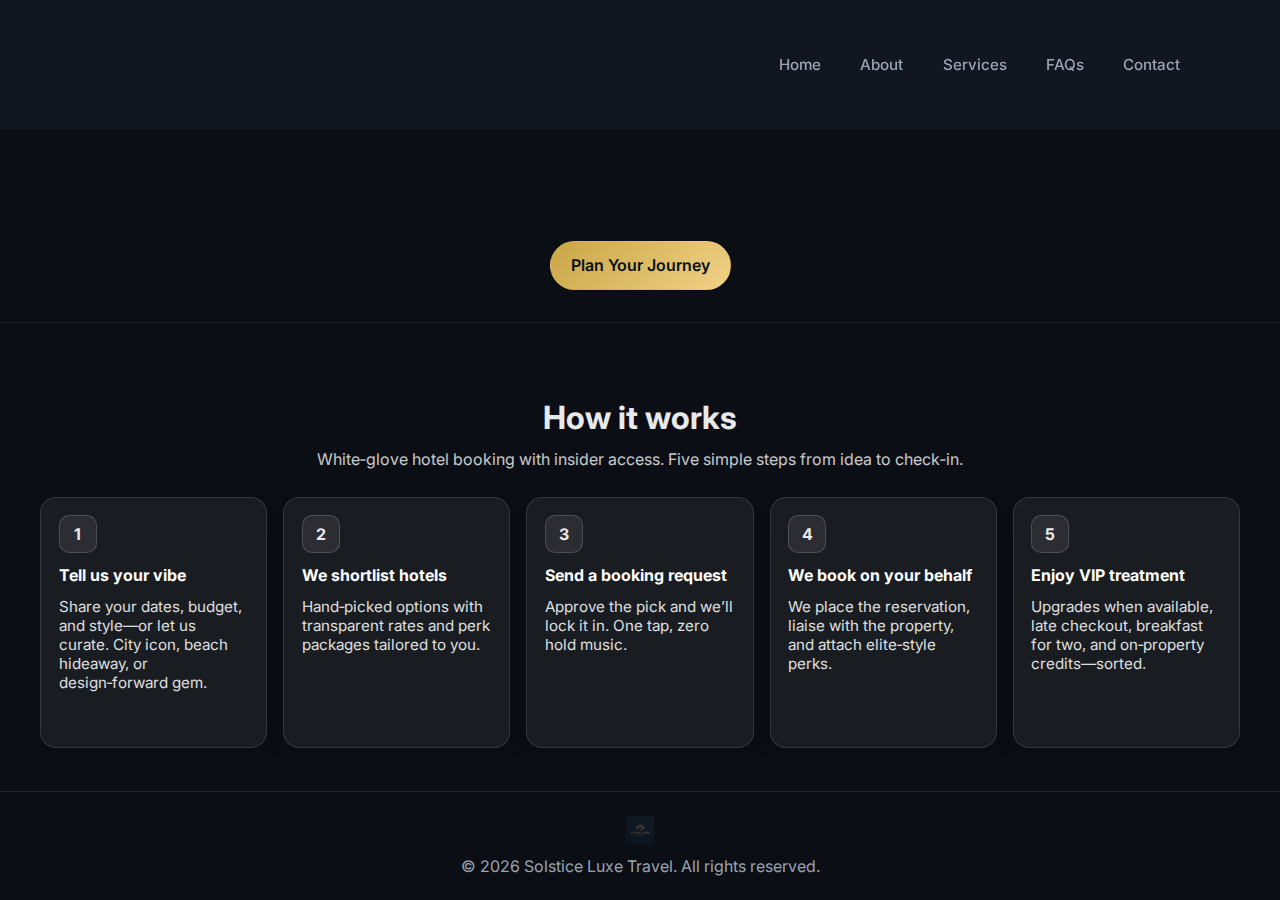
<file: index.v28.4.html>
<!DOCTYPE html>
<html lang="en">
<head>
  <meta charset="UTF-8" />
  <meta name="viewport" content="width=device-width, initial-scale=1.0" />
  <title>Solstice Luxe Travel</title>
  <link href="https://fonts.googleapis.com/css2?family=Inter:wght@400;500;600&family=Playfair+Display:wght@400;600&display=swap" rel="stylesheet">
  <link rel="stylesheet" href="style.css" />
  <link rel="icon" href="assets/favicon.ico" sizes="32x32" />
  <link rel="apple-touch-icon" href="assets/favicon-180.png" />
  <link rel="manifest" href="site.webmanifest" />
  <meta name="msapplication-config" content="browserconfig.xml" />
  <meta name="theme-color" content="#0b0e14" />
<style>
  /* v28: logo visibility + hero content */
  .logo, .brand .logo, img.logo {
    opacity: 1 !important;
    filter: none !important;
    mix-blend-mode: normal !important;
  }
  .brand .logo { max-height: 56px; height: 56px; }
    .hero .hero-copy {
    max-width: 900px;
    margin: 0 auto;
    text-align: center;
    padding: 2rem 1rem;
  }
  .hero .hero-copy h1 {
    font-size: clamp(2rem, 5vw, 3.25rem);
    line-height: 1.1;
    margin: 0 0 .75rem 0;
    letter-spacing: -0.02em;
  }
  .hero .hero-copy p.lead {
    font-size: clamp(1rem, 2.1vw, 1.25rem);
    opacity: .9;
    margin-bottom: 1.25rem;
  }
  .btn {
    display: inline-block;
    padding: .85rem 1.25rem;
    border-radius: 999px;
    text-decoration: none;
    font-weight: 600;
  }
  .btn.primary { background: #111; color: #fff; }
  .btn.ghost { border: 1px solid #ccc; color: #111; background: transparent; }
  .stack { display: inline-flex; gap: .6rem; flex-wrap: wrap; justify-content: center; }
  .trust {
    display:flex; gap:1.25rem; justify-content:center; align-items:center; margin-top:1rem; flex-wrap:wrap;
    opacity:.8; font-size:.9rem;
  }
  /* Process tiles */
  .process { padding: 3rem 1rem; }
  .process h2 { text-align:center; font-size: clamp(1.5rem, 3vw, 2rem); margin-bottom: .75rem; }
  .process p.section-lead { text-align:center; margin: 0 auto 1.75rem; max-width: 720px; opacity:.85; }
  .process-grid { display:grid; grid-template-columns: repeat(1, minmax(0,1fr)); gap: 1rem; max-width:1200px; margin:0 auto; }
  @media(min-width:640px){ .process-grid { grid-template-columns: repeat(2, minmax(0,1fr)); } }
  @media(min-width:1024px){ .process-grid { grid-template-columns: repeat(5, minmax(0,1fr)); } }
  .tile {
    background:#fff; border:1px solid #eee; border-radius:16px; padding:1.1rem;
    display:flex; flex-direction:column; gap:.5rem; height:100%;
    box-shadow: 0 6px 24px rgba(0,0,0,.06);
  }
  .tile .step { width:36px; height:36px; border-radius:10px; border:1px solid #eee; display:flex; align-items:center; justify-content:center; font-weight:700; }
  .tile h3 { margin:.25rem 0; font-size:1rem; }
  .tile p { margin:0; font-size:.95rem; opacity:.9; }

</style>
<style>
  /* v28.1 contrast + homepage brand rules */
  body { color: #e8e9ea; }
  .home .brand img.logo { display: none !important; } /* hide top-left logo on homepage only */
  .brand-title { font-weight: 700; font-size: 1.1rem; letter-spacing: .02em; margin-left: .5rem; opacity: .95; }
  .hero .hero-logo, .hero img.hero-logo { 
    display:block !important; 
    margin: 0 auto 1.2rem; 
    max-width: 220px; 
    height: auto; 
    opacity: 1 !important; 
    filter: none !important; 
    mix-blend-mode: normal !important;
  }
  .hero .hero-copy h1, .hero .hero-copy p { color: #f3f4f6; }
  .hero .hero-copy p.lead { opacity: .92; }
  .process { color: #e8e9ea; }
  .process-grid .tile {
    background: rgba(255,255,255,.06);
    border: 1px solid rgba(255,255,255,.12);
    color: #e8e9ea;
  }
  .tile h3 { color: #ffffff; }
  .tile p { opacity: .95; }
  .tile .step { 
    background: rgba(255,255,255,.08); 
    border: 1px solid rgba(255,255,255,.16); 
  }

</style>
<style>
/* v28.2 — header height, brand title visibility, center logo clarity */
header { padding: 8px 16px !important; min-height: 56px !important; }
header .nav a { padding: 8px 10px; font-size: 0.95rem; }
.brand-title { display: inline-block; color: #e8e9ea !important; font-weight: 700; font-size: 1.05rem; letter-spacing: .02em; margin-left: .5rem; }
.home .brand img.logo { display: none !important; }
.hero .hero-logo, .hero img.hero-logo { display:block !important; margin:0 auto 1.2rem; max-width:180px; height:auto; opacity:1 !important; filter:none !important; image-rendering:auto; mix-blend-mode:normal !important; }
</style>
<style>
/* v28.4 Header alignment + size (global) */
header { padding: 8px 16px !important; min-height: 56px !important; }
header .wrap { display:flex; align-items:center; justify-content:space-between; gap: 16px; }
a.brand img.logo { display:none !important; }
a.brand, .brand { display:flex; align-items:center; gap:.5rem; }
.brand-title { display:inline-block; color:#e8e9ea; font-weight:700; font-size:1.05rem; letter-spacing:.02em; }
.nav { display:flex; gap:18px; align-items:center; }
.nav a { padding: 8px 10px; font-size:.95rem; }

/* v28.4 Hero content (no center logo) */
.hero .hero-copy{max-width:980px;margin:0 auto;text-align:center;padding:2.25rem 1rem}
.hero .hero-copy h1{font-size:clamp(2rem,5vw,3rem);line-height:1.1;margin:0 0 .75rem 0;letter-spacing:-.01em;color:#f3f4f6}
.hero .hero-copy p.lead{font-size:clamp(1rem,2vw,1.25rem);opacity:.92;margin-bottom:1.25rem;color:#e8e9ea}
.hero .badges{list-style:none;display:flex;gap:.75rem;justify-content:center;flex-wrap:wrap;margin:1rem 0 0 0;padding:0;opacity:.9}
.hero .badges li{border:1px solid rgba(255,255,255,.18);border-radius:999px;padding:.35rem .7rem;font-size:.9rem}

/* v28.4 Footer logo */
footer .footer-brand{display:flex;justify-content:center;margin:0 0 .75rem 0}
footer .footer-logo{height:28px;width:auto;opacity:.95}
</style>
</head>
<body class="home"><header>
  <div class="container nav">
    <a href="index.html" class="brand"><img src="assets/logo.png" class="logo" alt="Solstice Luxe" /></a>
    <nav><ul>
      <li><a href="index.html">Home</a></li>
      <li><a href="about.html">About</a></li>
      <li><a href="services.html">Services</a></li>
      <li><a href="faqs.html">FAQs</a></li>
      <li><a href="contact.html">Contact</a></li>
    </ul></nav>
  </div>
</header>

<main class="intro">
  <div class="container center">
    <div class="cta-row">
      <a class="btn btn-primary" href="contact.html">Plan Your Journey</a>
    </div>
  </div>
</main>

<section id="process" class="process">
  <h2>How it works</h2>
  <p class="section-lead">White‑glove hotel booking with insider access. Five simple steps from idea to check‑in.</p>
  <div class="process-grid">
    <div class="tile">
      <div class="step">1</div>
      <h3>Tell us your vibe</h3>
      <p>Share your dates, budget, and style—or let us curate. City icon, beach hideaway, or design‑forward gem.</p>
    </div>
    <div class="tile">
      <div class="step">2</div>
      <h3>We shortlist hotels</h3>
      <p>Hand‑picked options with transparent rates and perk packages tailored to you.</p>
    </div>
    <div class="tile">
      <div class="step">3</div>
      <h3>Send a booking request</h3>
      <p>Approve the pick and we’ll lock it in. One tap, zero hold music.</p>
    </div>
    <div class="tile">
      <div class="step">4</div>
      <h3>We book on your behalf</h3>
      <p>We place the reservation, liaise with the property, and attach elite‑style perks.</p>
    </div>
    <div class="tile">
      <div class="step">5</div>
      <h3>Enjoy VIP treatment</h3>
      <p>Upgrades when available, late checkout, breakfast for two, and on‑property credits—sorted.</p>
    </div>
  </div>
</section>

<footer>
  <div class="footer-brand">
    <img src="assets/logo.png" alt="Solstice Luxe Travel" class="footer-logo" />
  </div>

  <div class="container">© <span id="year"></span> Solstice Luxe Travel. All rights reserved.</div>
</footer>
<script>document.getElementById('year').textContent=new Date().getFullYear()</script>
</body></html>
</file>
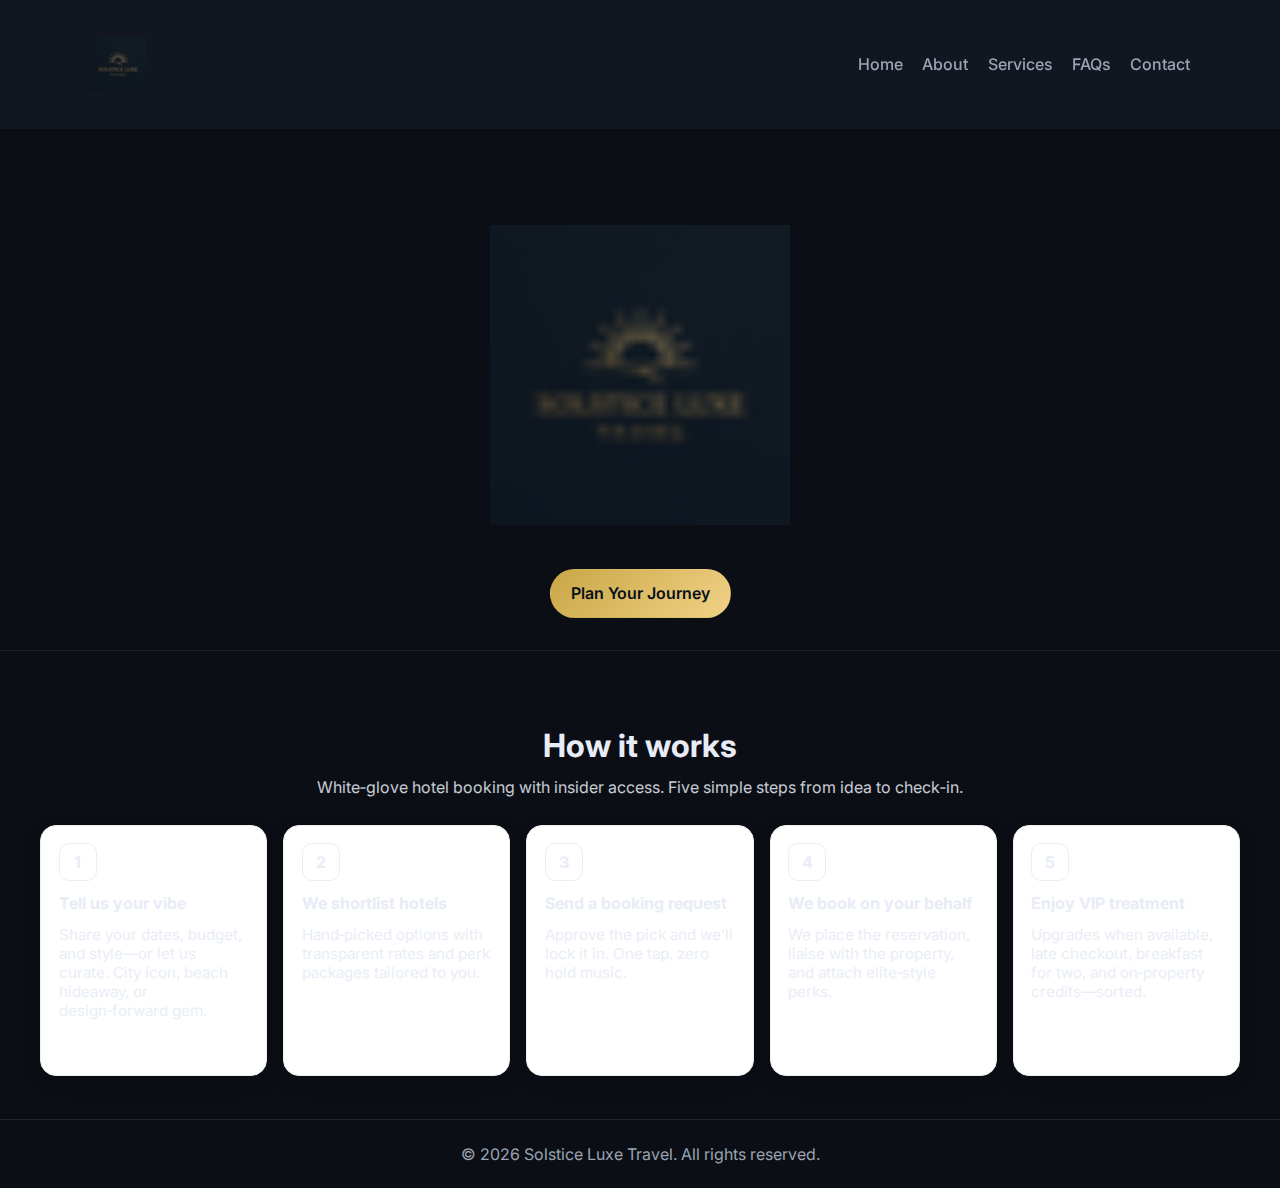
<file: index.v28.html>
<!DOCTYPE html>
<html lang="en">
<head>
  <meta charset="UTF-8" />
  <meta name="viewport" content="width=device-width, initial-scale=1.0" />
  <title>Solstice Luxe Travel</title>
  <link href="https://fonts.googleapis.com/css2?family=Inter:wght@400;500;600&family=Playfair+Display:wght@400;600&display=swap" rel="stylesheet">
  <link rel="stylesheet" href="style.css" />
  <link rel="icon" href="assets/favicon.ico" sizes="32x32" />
  <link rel="apple-touch-icon" href="assets/favicon-180.png" />
  <link rel="manifest" href="site.webmanifest" />
  <meta name="msapplication-config" content="browserconfig.xml" />
  <meta name="theme-color" content="#0b0e14" />
<style>
  /* v28: logo visibility + hero content */
  .logo, .brand .logo, img.logo {
    opacity: 1 !important;
    filter: none !important;
    mix-blend-mode: normal !important;
  }
  .brand .logo { max-height: 56px; height: 56px; }
  .hero .hero-logo, .hero img.hero-logo {
    display: none !important; /* hide center logo image in hero */
  }
  .hero .hero-copy {
    max-width: 900px;
    margin: 0 auto;
    text-align: center;
    padding: 2rem 1rem;
  }
  .hero .hero-copy h1 {
    font-size: clamp(2rem, 5vw, 3.25rem);
    line-height: 1.1;
    margin: 0 0 .75rem 0;
    letter-spacing: -0.02em;
  }
  .hero .hero-copy p.lead {
    font-size: clamp(1rem, 2.1vw, 1.25rem);
    opacity: .9;
    margin-bottom: 1.25rem;
  }
  .btn {
    display: inline-block;
    padding: .85rem 1.25rem;
    border-radius: 999px;
    text-decoration: none;
    font-weight: 600;
  }
  .btn.primary { background: #111; color: #fff; }
  .btn.ghost { border: 1px solid #ccc; color: #111; background: transparent; }
  .stack { display: inline-flex; gap: .6rem; flex-wrap: wrap; justify-content: center; }
  .trust {
    display:flex; gap:1.25rem; justify-content:center; align-items:center; margin-top:1rem; flex-wrap:wrap;
    opacity:.8; font-size:.9rem;
  }
  /* Process tiles */
  .process { padding: 3rem 1rem; }
  .process h2 { text-align:center; font-size: clamp(1.5rem, 3vw, 2rem); margin-bottom: .75rem; }
  .process p.section-lead { text-align:center; margin: 0 auto 1.75rem; max-width: 720px; opacity:.85; }
  .process-grid { display:grid; grid-template-columns: repeat(1, minmax(0,1fr)); gap: 1rem; max-width:1200px; margin:0 auto; }
  @media(min-width:640px){ .process-grid { grid-template-columns: repeat(2, minmax(0,1fr)); } }
  @media(min-width:1024px){ .process-grid { grid-template-columns: repeat(5, minmax(0,1fr)); } }
  .tile {
    background:#fff; border:1px solid #eee; border-radius:16px; padding:1.1rem;
    display:flex; flex-direction:column; gap:.5rem; height:100%;
    box-shadow: 0 6px 24px rgba(0,0,0,.06);
  }
  .tile .step { width:36px; height:36px; border-radius:10px; border:1px solid #eee; display:flex; align-items:center; justify-content:center; font-weight:700; }
  .tile h3 { margin:.25rem 0; font-size:1rem; }
  .tile p { margin:0; font-size:.95rem; opacity:.9; }

</style>
</head>
<body><header>
  <div class="container nav">
    <a href="index.html" class="brand"><img src="assets/logo.png" class="logo" alt="Solstice Luxe" /></a>
    <nav><ul>
      <li><a href="index.html">Home</a></li>
      <li><a href="about.html">About</a></li>
      <li><a href="services.html">Services</a></li>
      <li><a href="faqs.html">FAQs</a></li>
      <li><a href="contact.html">Contact</a></li>
    </ul></nav>
  </div>
</header>

<main class="intro">
  <div class="container center">
    <img src="assets/logo.png" alt="Solstice Luxe Logo" class="hero-logo" />
    <div class="cta-row">
      <a class="btn btn-primary" href="contact.html">Plan Your Journey</a>
    </div>
  </div>
</main>

<section id="process" class="process">
  <h2>How it works</h2>
  <p class="section-lead">White‑glove hotel booking with insider access. Five simple steps from idea to check‑in.</p>
  <div class="process-grid">
    <div class="tile">
      <div class="step">1</div>
      <h3>Tell us your vibe</h3>
      <p>Share your dates, budget, and style—or let us curate. City icon, beach hideaway, or design‑forward gem.</p>
    </div>
    <div class="tile">
      <div class="step">2</div>
      <h3>We shortlist hotels</h3>
      <p>Hand‑picked options with transparent rates and perk packages tailored to you.</p>
    </div>
    <div class="tile">
      <div class="step">3</div>
      <h3>Send a booking request</h3>
      <p>Approve the pick and we’ll lock it in. One tap, zero hold music.</p>
    </div>
    <div class="tile">
      <div class="step">4</div>
      <h3>We book on your behalf</h3>
      <p>We place the reservation, liaise with the property, and attach elite‑style perks.</p>
    </div>
    <div class="tile">
      <div class="step">5</div>
      <h3>Enjoy VIP treatment</h3>
      <p>Upgrades when available, late checkout, breakfast for two, and on‑property credits—sorted.</p>
    </div>
  </div>
</section>

<footer>
  <div class="container">© <span id="year"></span> Solstice Luxe Travel. All rights reserved.</div>
</footer>
<script>document.getElementById('year').textContent=new Date().getFullYear()</script>
</body></html>
</file>
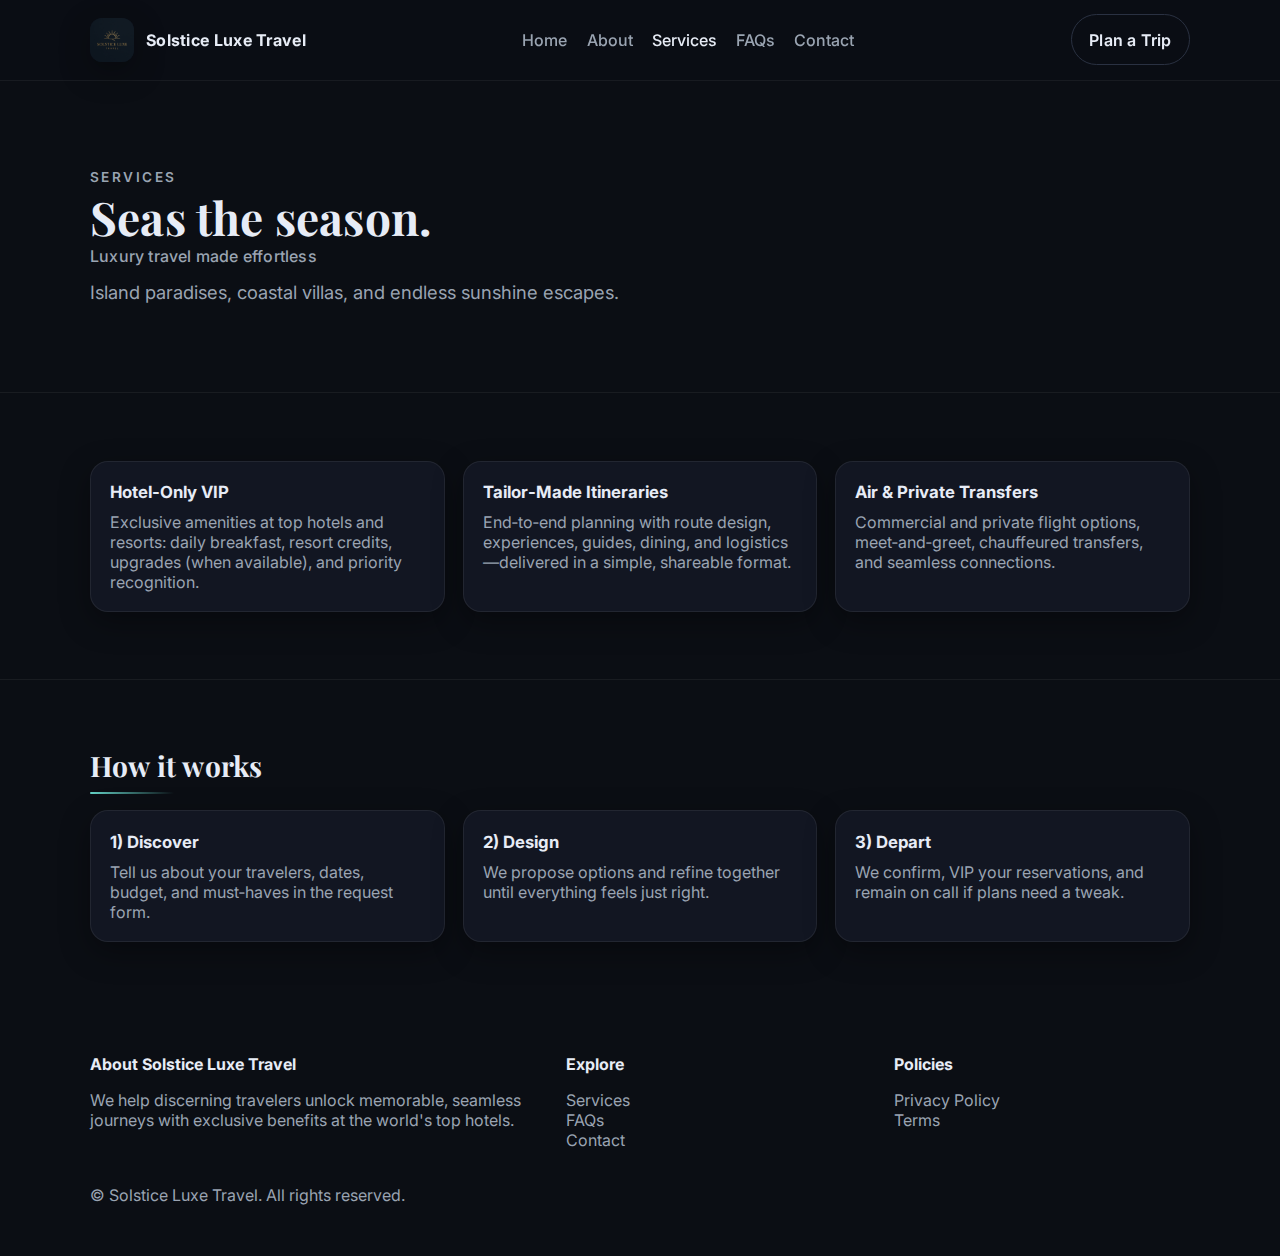
<file: services.html>
<!doctype html>
<html lang="en">
<head>
  <meta charset="utf-8" />
  <meta name="viewport" content="width=device-width, initial-scale=1" />
  <title>Solstice Luxe Travel — Luxury Trips, Made Effortless</title>
  <meta name="description" content="Solstice Luxe Travel crafts bespoke, luxury travel experiences tailored to you." />
  <link rel="preconnect" href="https://fonts.googleapis.com">
  <link rel="preconnect" href="https://fonts.gstatic.com" crossorigin>
  <link href="https://fonts.googleapis.com/css2?family=Inter:wght@400;500;600;700&family=Playfair+Display:wght@500;600;700&display=swap" rel="stylesheet">
  <link rel="icon" type="image/x-icon" href="assets/favicon.ico">
  <link rel="icon" type="image/png" sizes="32x32" href="assets/icon-32.png">
  <link rel="apple-touch-icon" sizes="180x180" href="assets/apple-touch-icon.png">
  <link rel="manifest" href="assets/site.webmanifest">
  <meta property="og:title" content="Solstice Luxe Travel — Luxury Trips, Made Effortless">
  <meta property="og:description" content="Solstice Luxe Travel crafts bespoke, luxury travel experiences tailored to you.">
  <meta property="og:image" content="assets/og-image.png">
  <meta property="og:type" content="website">
  <meta name="twitter:card" content="summary_large_image">
  <style>
    :root{
      --bg: #0b0e14;
      --card:#121622;
      --ink:#e7ecf6;
      --muted:#9aa4b2;
      --brand:#c9a646;
      --brand2:#f1d186;
      --ring: rgba(201,166,70,.35);
      --radius: 18px;
      --shadow: 0 10px 30px rgba(0,0,0,.35);
    }
    *{box-sizing:border-box}
    html,body{margin:0;padding:0;background:var(--bg);color:var(--ink);font-family:Inter,system-ui,-apple-system,Segoe UI,Roboto,Helvetica,Arial,sans-serif}
    a{color:inherit;text-decoration:none}
    .container{width:min(1100px,92%);margin:0 auto}
    .btn{display:inline-flex;align-items:center;gap:.6rem;padding:.9rem 1.1rem;border-radius:999px;border:1px solid transparent;font-weight:600;letter-spacing:.2px;transition:.25s ease}
    .btn-primary{background:linear-gradient(135deg,var(--brand),var(--brand2));color:#061018}
    .btn-primary:hover{transform:translateY(-2px);filter:saturate(1.1)}
    .btn-ghost{background:transparent;border-color:#2a3142;color:var(--ink)}
    .btn-ghost:hover{background:#151a27}
    header{position:sticky;top:0;z-index:40;backdrop-filter:blur(8px);background:rgba(11,14,20,.65);border-bottom:1px solid rgba(255,255,255,.06)}
    .nav{display:flex;align-items:center;justify-content:space-between;padding:.9rem 0}
    .brand{display:flex;align-items:center;gap:.75rem;font-weight:700;letter-spacing:.3px}
    .brand-logo{width:44px;height:44px;border-radius:12px;object-fit:contain;background:#0f1320;box-shadow:var(--shadow)}
    nav ul{display:flex;gap:1.2rem;list-style:none;margin:0;padding:0}
    nav a{color:var(--muted);font-weight:500}
    nav a:hover,nav a.active{color:var(--ink)}
    .hero{position:relative;padding:5.5rem 0 4rem;overflow:clip}
    .hero::before{content:"";position:absolute;inset:-25% -10% auto -10%;height:60vh;background:radial-gradient(600px 300px at 20% 30%,rgba(201,166,70,.25),transparent 60%),radial-gradient(800px 320px at 80% 20%,rgba(241,209,134,.18),transparent 60%);filter:blur(12px);z-index:-1}
    .hero-grid{display:grid;grid-template-columns:1.25fr .9fr;gap:3rem;align-items:center}
    .eyebrow{color:var(--muted);letter-spacing:.18em;text-transform:uppercase;font-weight:600;font-size:.85rem}
    .title, h1, h2, .section-title{font-family:'Playfair Display',serif;letter-spacing:.2px}
    .title{font-size:clamp(2.1rem,3.6vw,3.3rem);line-height:1.06;margin:.5rem 0 1rem}
    .subtitle{color:var(--muted);font-size:clamp(1rem,2vw,1.15rem);margin:0 0 1.6rem}
    .hero-card{background:linear-gradient(180deg,rgba(255,255,255,.05),rgba(255,255,255,.02));border:1px solid rgba(255,255,255,.08);border-radius:var(--radius);padding:1rem;box-shadow:var(--shadow)}
    .hero-media{aspect-ratio:4/3;width:100%;border-radius:calc(var(--radius) - 6px);background:url('https://images.unsplash.com/photo-1500534314209-a25ddb2bd429?q=80&w=1200&auto=format&fit=crop') center/cover no-repeat}
    section{padding:4.2rem 0;border-top:1px solid rgba(255,255,255,.06)}
    .section-title{font-size:clamp(1.4rem,2.2vw,1.8rem);margin:0 0 1rem}
    .grid-3{display:grid;grid-template-columns:repeat(3,1fr);gap:1.1rem}
    .grid-2{display:grid;grid-template-columns:1fr 1fr;gap:.9rem}
    .card{background:var(--card);border:1px solid rgba(255,255,255,.07);border-radius:var(--radius);padding:1.2rem;box-shadow:var(--shadow)}
    .card h3{margin:.1rem 0 .6rem;font-size:1.05rem}
    .card p{color:var(--muted);margin:0}
    .partners{display:grid;grid-template-columns:repeat(6,1fr);gap:.9rem}
    .partner{aspect-ratio:3/2;border-radius:14px;display:grid;place-items:center;background:#0f1320;border:1px dashed #2a3142}
    .partner img{max-width:82%;filter:grayscale(100%) contrast(.9)}
    .image-card{position:relative;overflow:hidden;border-radius:16px;border:1px solid rgba(255,255,255,.08);background:#0f1320}
    .image-card img{width:100%;height:100%;object-fit:cover;display:block;transition:transform .5s ease}
    .image-card:hover img{transform:scale(1.04)}
    .image-card .cap{position:absolute;left:0;right:0;bottom:0;padding:.9rem 1rem;background:linear-gradient(180deg, transparent, rgba(0,0,0,.55));font-weight:600}
    form{display:grid;gap:.9rem}
    input,select,textarea{width:100%;background:#0e121b;border:1px solid #2a3142;color:var(--ink);border-radius:12px;padding:.85rem 1rem;font:inherit;outline:none}
    input:focus,select:focus,textarea:focus{border-color:var(--ring);box-shadow:0 0 0 4px var(--ring)}
    textarea{min-height:130px;resize:vertical}
    label{font-weight:600}
    .req{color:#f1d186}
    footer{padding:2.6rem 0 3.2rem;color:var(--muted)}
    .foot{display:grid;grid-template-columns:1.2fr .8fr .8fr;gap:2rem}
    .foot h4{color:var(--ink);margin:.2rem 0 .8rem}
    @media (max-width: 960px){
      .hero-grid{grid-template-columns:1fr}
      .grid-3{grid-template-columns:1fr}
      .foot{grid-template-columns:1fr}
      nav ul{display:none}
      .menu-btn{display:inline-flex}
    }
    @media (min-width: 961px){.menu-btn{display:none}}
    .mobile-menu{display:none;position:fixed;inset:64px 0 auto;background:#0b0e14;border-top:1px solid rgba(255,255,255,.08);box-shadow:var(--shadow)}
    .mobile-menu.open{display:block}
    .mobile-menu a{display:block;padding:1rem 1.2rem;border-bottom:1px solid rgba(255,255,255,.06);color:var(--muted)}
    .mobile-menu a:hover{color:var(--ink);background:#151a27}
    
    /* Seasonal accent UI */
    :root { --season: var(--brand); }
    .btn:hover { box-shadow: 0 8px 24px rgba(0,0,0,.25), 0 0 0 4px color-mix(in oklab, var(--season) 35%, transparent); }
    .section-title::after { content: ""; display:block; height: 2px; width: 84px; margin-top: .5rem;
      background: linear-gradient(90deg, color-mix(in oklab, var(--season) 90%, var(--brand2)), transparent);
      border-radius: 2px; }
    a:hover { color: color-mix(in oklab, var(--season) 70%, var(--ink)); }
    
    /* Sticky CTA on mobile */
    .sticky-cta{position:fixed;right:16px;bottom:16px;z-index:60}
    @media (min-width: 961px){ .sticky-cta{display:none} }
  </style>
</head>

<body>
  <header>
    <div class="container nav">
      <a href="index.html" class="brand" aria-label="Homepage">
        <img class="brand-logo" alt="Solstice Luxe Travel logo" src="solstice-luxe-logo-256.png">
        <span>Solstice Luxe Travel</span>
      </a>
      <nav aria-label="Primary">
        <ul>
          <li><a class="" href="index.html">Home</a></li>
          <li><a class="" href="about.html">About</a></li>
          <li><a class="active" href="services.html">Services</a></li>
          <li><a class="" href="faqs.html">FAQs</a></li>
          <li><a class="" href="contact.html">Contact</a></li>
        </ul>
      </nav>
      <div class="nav-cta">
        <a href="contact.html" class="btn btn-ghost">Plan a Trip</a>
        <button class="btn btn-primary menu-btn" aria-label="Toggle menu" onclick="toggleMenu()">Menu</button>
      </div>
    </div>
    <div id="mobileMenu" class="mobile-menu" role="dialog" aria-modal="true" aria-label="Mobile menu">
      <a href="index.html" onclick="toggleMenu(false)">Home</a>
      <a href="about.html" onclick="toggleMenu(false)">About</a>
      <a href="services.html" onclick="toggleMenu(false)">Services</a>
      <a href="faqs.html" onclick="toggleMenu(false)">FAQs</a>
      <a href="contact.html" onclick="toggleMenu(false)">Contact</a>
    </div>
  </header>

  <main class="hero">
    <div class="hero-overlay"></div>
    <div class="container">
      <div class="eyebrow">Services</div>
      <h1 class="title">From inspiration to itinerary.</h1>
      <p class="subtitle" style="max-width:760px">We design trips around your style, then handle every detail—research, reservations, VIP perks, and on‑the‑ground support.</p>
    </div>
  </main>

  <section>
    <div class="container grid-3">
      <div class="card">
        <h3>Hotel-Only VIP</h3>
        <p>Exclusive amenities at top hotels and resorts: daily breakfast, resort credits, upgrades (when available), and priority recognition.</p>
      </div>
      <div class="card">
        <h3>Tailor‑Made Itineraries</h3>
        <p>End‑to‑end planning with route design, experiences, guides, dining, and logistics—delivered in a simple, shareable format.</p>
      </div>
      <div class="card">
        <h3>Air & Private Transfers</h3>
        <p>Commercial and private flight options, meet‑and‑greet, chauffeured transfers, and seamless connections.</p>
      </div>
    </div>
  </section>

  <section>
    <div class="container">
      <h2 class="section-title">How it works</h2>
      <div class="grid-3">
        <div class="card"><h3>1) Discover</h3><p>Tell us about your travelers, dates, budget, and must‑haves in the request form.</p></div>
        <div class="card"><h3>2) Design</h3><p>We propose options and refine together until everything feels just right.</p></div>
        <div class="card"><h3>3) Depart</h3><p>We confirm, VIP your reservations, and remain on call if plans need a tweak.</p></div>
      </div>
    </div>
  </section>

  <footer>
    <div class="container foot">
      <div>
        <h4>About Solstice Luxe Travel</h4>
        <p>We help discerning travelers unlock memorable, seamless journeys with exclusive benefits at the world's top hotels.</p>
      </div>
      <div>
        <h4>Explore</h4>
        <p><a href="services.html">Services</a><br><a href="faqs.html">FAQs</a><br><a href="contact.html">Contact</a></p>
      </div>
      <div>
        <h4>Policies</h4>
        <p><a href="#">Privacy Policy</a><br><a href="#">Terms</a></p>
      </div>
    </div>
    <div class="container" style="margin-top:1.2rem;color:var(--muted)">
      © <span id="year"></span> Solstice Luxe Travel. All rights reserved.
    </div>
  </footer>
  <a class="sticky-cta btn btn-primary" href="contact.html">Plan a Trip</a>

  
<script src="assets/season.js" defer></script>
</body>
</html>
</file>
<file: style.css>
body{margin:0;font-family:Inter,system-ui,-apple-system,sans-serif;background:#0b0e14;color:#e7ecf6}
a{text-decoration:none;color:inherit}
.container{width:min(1100px,92%);margin:0 auto}
header{position:sticky;top:0;background:rgba(20,24,34,.85);backdrop-filter:blur(8px);z-index:20}
.nav{display:flex;align-items:center;justify-content:space-between;padding:.9rem 0;min-height:84px}
.brand{display:flex;align-items:center}
.logo{height:680px;max-height:25vh;display:block}
nav ul{display:flex;gap:1.2rem;list-style:none;margin:0;padding:0}
nav a{color:#9aa4b2;font-weight:500}
nav a:hover{color:#fff}
/* intro */
.intro{padding:6rem 0 2rem;border-bottom:1px solid rgba(255,255,255,.08)}
.center{text-align:center}
.title{font-family:'Playfair Display',serif;font-size:2.4rem;text-shadow:0 2px 6px rgba(0,0,0,.6)}
.subtitle{font-size:1.1rem;color:#cfd6e4}
.section-title{font-size:1.8rem;margin:1rem 0}
/* grid & cards */
.grid-3{display:grid;grid-template-columns:repeat(auto-fit,minmax(260px,1fr));gap:1rem;margin:1rem 0}
.card{background:#121622;border:1px solid rgba(255,255,255,.07);padding:1rem;border-radius:12px;text-align:left}
.card p{margin:.4rem 0 0}
.icon{font-size:2rem;margin-bottom:.6rem}
/* buttons */
.btn{display:inline-flex;align-items:center;justify-content:center;padding:.85rem 1.1rem;border-radius:999px;border:1px solid transparent;font-weight:600}
.btn-primary{background:linear-gradient(135deg,#c9a646,#f1d186);color:#061018;border-color:transparent}
.btn-primary:hover{filter:brightness(1.03)}
.cta-row{display:flex;gap:.8rem;justify-content:center;flex-wrap:wrap;margin-top:1rem}
/* equal destination cards */
.equal-cards .img-wrap{width:100%;aspect-ratio:4/3;overflow:hidden;border-radius:10px;margin-bottom:.6rem;background:#0f1320}
.equal-cards .img-wrap img{width:100%;height:100%;object-fit:cover;display:block}
/* about */
.about .bullet{line-height:1.75}
.about .bullet li{margin:.3rem 0}
/* faq accordion */
.accordion details{background:#121622;border:1px solid rgba(255,255,255,.07);border-radius:12px;padding:1rem;margin:.6rem 0}
.accordion summary{cursor:pointer;font-weight:600;list-style:none}
.accordion summary::-webkit-details-marker{display:none}
.accordion .answer{color:#cdd4e3;margin-top:.5rem}
/* form */
.form-grid{display:grid;grid-template-columns:repeat(auto-fit,minmax(220px,1fr));gap:.8rem}
.form-grid .full{grid-column:1/-1}
label{display:block;font-size:.9rem;margin-bottom:.2rem;color:#cfd6e4}
label input,label select,label textarea{margin-top:.25rem;width:100%;padding:.8rem;border-radius:8px;border:none;background:#0f1320;color:#e7ecf6}
textarea{min-height:120px;resize:vertical}
/* footer */
footer{padding:1.5rem 0;color:#9aa4b2;text-align:center;margin-top:2rem;border-top:1px solid rgba(255,255,255,.1)}

/* v25 form borders */
label input,label select,label textarea{
  border:1px solid #444a58;
}
label input:focus,label select:focus,label textarea:focus{
  border-color:#c9a646;
  outline:none;
}

/* v26 hero logo */
.hero-logo{
  height:300px;
  max-height:40vh;
  margin-bottom:1.5rem;
}

/* v28.2 global header size + brand title fallback */
header{padding:8px 16px;min-height:56px}
.brand-title{display:inline-block;color:#e8e9ea;font-weight:700;font-size:1.05rem;letter-spacing:.02em;margin-left:.5rem}
</file>
